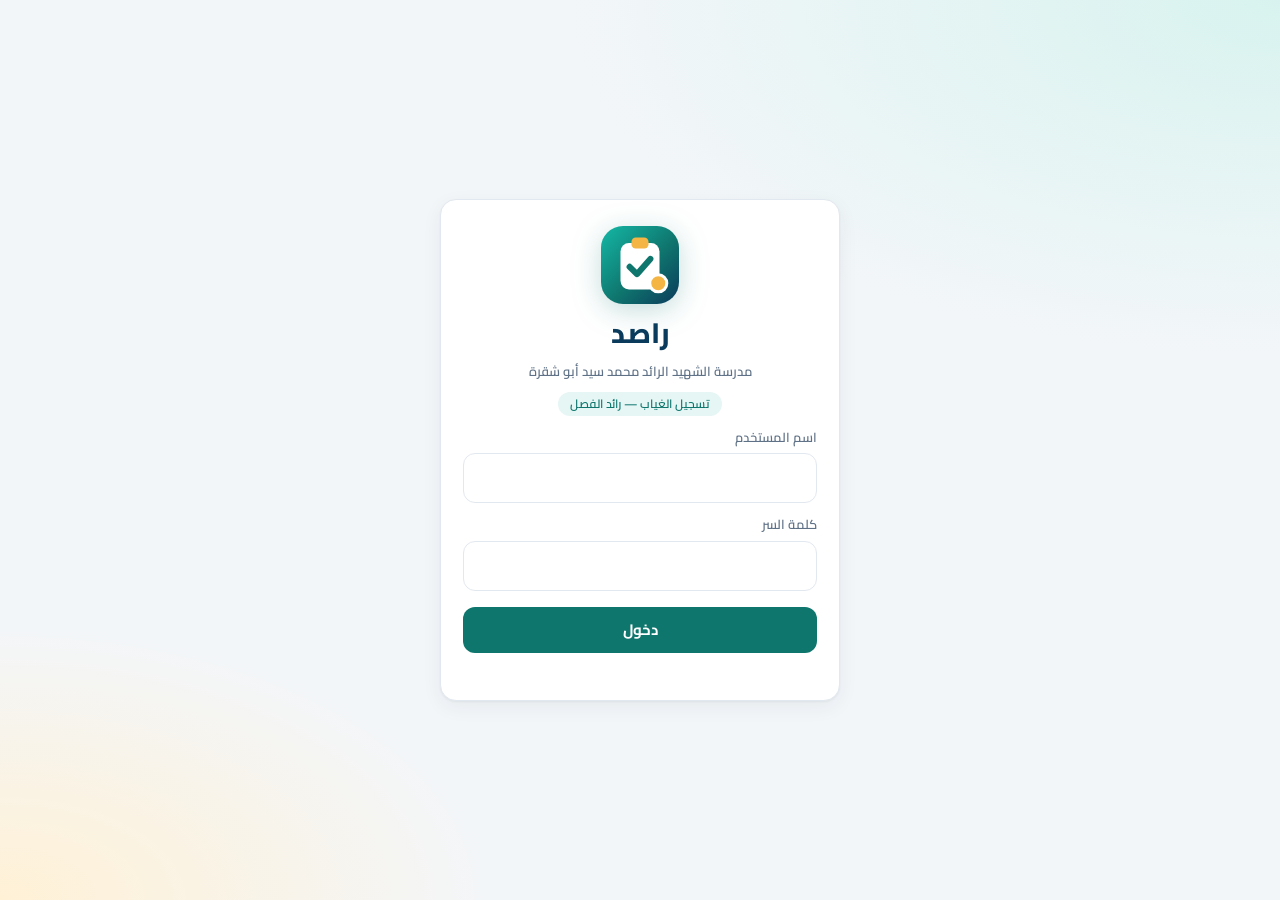
<file: index.html>
<!DOCTYPE html>
<html lang="ar" dir="rtl">
<head>
<meta charset="utf-8">
<meta name="viewport" content="width=device-width, initial-scale=1">
<meta http-equiv="refresh" content="0; url=raed.html">
<title>راصد</title>
</head>
<body><a href="raed.html">راصد — تسجيل الغياب</a></body>
</html>
</file>
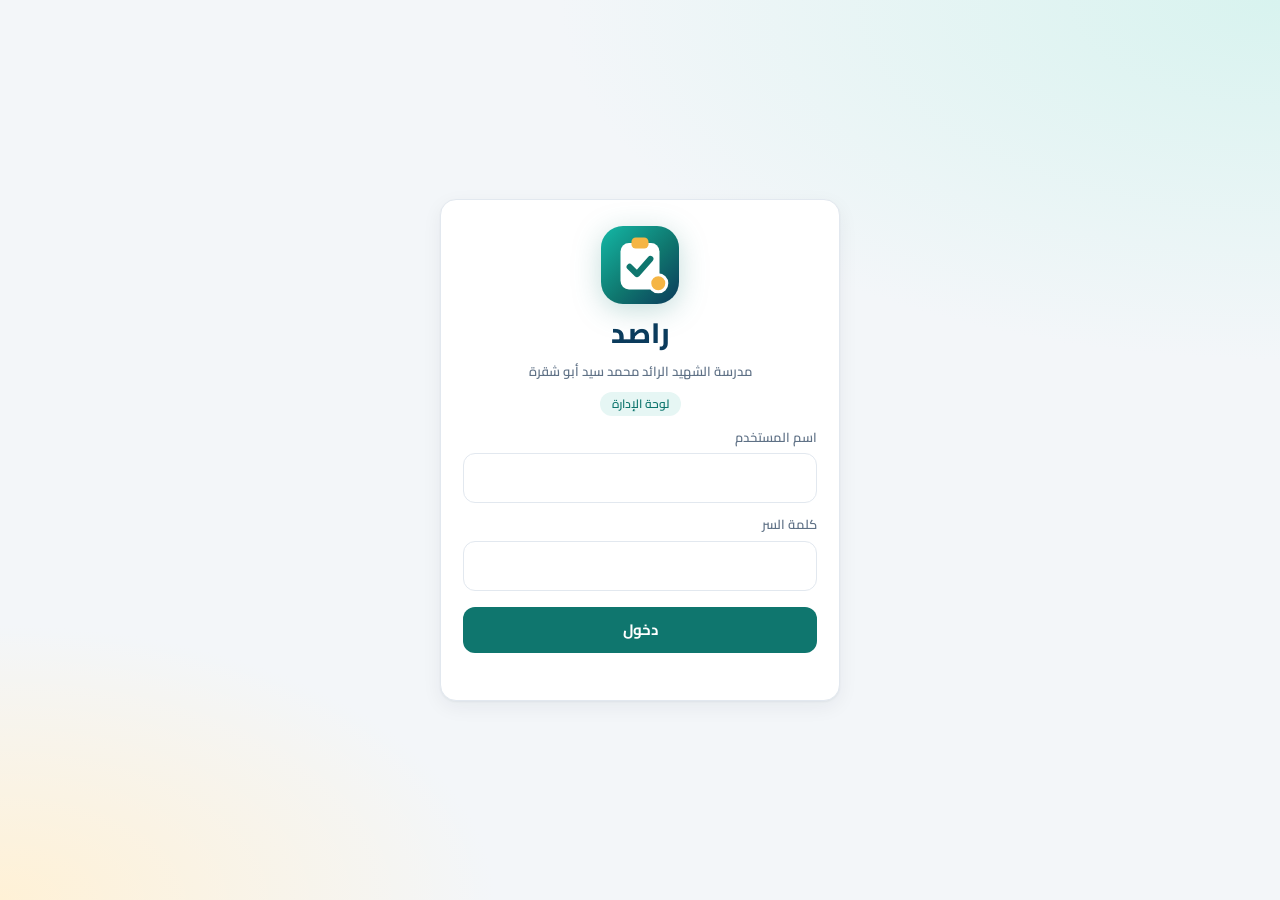
<file: admin.html>
<!DOCTYPE html>
<html lang="ar" dir="rtl">
<head>
<meta charset="utf-8">
<meta name="viewport" content="width=device-width, initial-scale=1, viewport-fit=cover">
<meta name="theme-color" content="#0b3b5c">
<title>راصد — لوحة الإدارة</title>
<link href="https://fonts.googleapis.com/css2?family=Cairo:wght@500;600;700;800&display=swap" rel="stylesheet">
<link rel="stylesheet" href="rased.css">
<style>
.shell{display:grid;grid-template-columns:1fr;gap:16px;padding-top:16px}
.nav{display:flex;gap:6px;overflow-x:auto;scrollbar-width:none;padding:4px 0 8px;margin:0 -16px;padding-inline:16px}
.nav::-webkit-scrollbar{display:none}
.nav button{flex:none;border:1px solid var(--line);background:#fff;color:var(--brand-ink);border-radius:12px;padding:9px 14px;font-size:14px;display:flex;gap:8px;align-items:center}
.nav button.on{background:var(--brand-ink);color:#fff;border-color:var(--brand-ink)}
.nav button em{font-style:normal;font-size:11px;background:var(--red);color:#fff;border-radius:10px;padding:0 7px}
.nav .sp{flex:1}
@media(min-width:1000px){
 .shell{grid-template-columns:230px 1fr;align-items:start}
 .nav{flex-direction:column;position:sticky;top:96px;margin:0;padding:12px;background:#fff;border:1px solid var(--line);border-radius:var(--r);box-shadow:var(--shadow);overflow:visible}
 .nav button{border:0;justify-content:flex-start;padding:11px 12px;width:100%}
 .nav button em{margin-inline-start:auto}
}
.view{min-width:0}
.head{display:flex;flex-wrap:wrap;gap:10px;align-items:center;justify-content:space-between;margin-bottom:14px}
.head h2{font-size:21px}.head .sub{color:var(--mute);font-size:13px;margin-top:2px}
.head .ctl{display:flex;gap:8px;flex-wrap:wrap;align-items:center}
.head input,.head select{width:auto;padding:9px 12px;font-size:14px}
.kpis{display:grid;grid-template-columns:repeat(2,1fr);gap:10px;margin-bottom:16px}
@media(min-width:760px){.kpis{grid-template-columns:repeat(4,1fr)}}
.kpi{background:#fff;border:1px solid var(--line);border-radius:var(--r);padding:14px;box-shadow:var(--shadow);position:relative;overflow:hidden}
.kpi span{font-size:12.5px;color:var(--mute)}.kpi b{display:block;font-size:28px;line-height:1.25;color:var(--brand-ink);font-weight:800}
.kpi small{font-size:11.5px;color:var(--mute)}
.kpi::after{content:"";position:absolute;inset-inline-start:0;top:0;bottom:0;width:4px;background:var(--brand2)}
.kpi.r::after{background:var(--red)}.kpi.g::after{background:var(--gold)}.kpi.k::after{background:var(--brand-ink)}
.grid2{display:grid;grid-template-columns:1fr;gap:16px}
@media(min-width:1180px){.grid2{grid-template-columns:1.25fr 1fr}}
.sec{margin-bottom:16px}.sec h3{font-size:16px;margin-bottom:12px;display:flex;align-items:center;gap:8px;flex-wrap:wrap}
.sec h3 .chip{font-weight:700}
.classes{display:grid;grid-template-columns:1fr;gap:10px}
@media(min-width:560px){.classes{grid-template-columns:1fr 1fr}}
@media(min-width:1400px){.classes{grid-template-columns:1fr 1fr 1fr}}
.cl{border:1.5px solid var(--line);border-radius:14px;padding:12px 14px;background:#fff;cursor:pointer;text-align:right;width:100%;display:block}
.cl:hover{border-color:var(--brand2);box-shadow:var(--shadow)}
.cl .t{display:flex;justify-content:space-between;align-items:center;gap:8px}
.cl .t b{font-size:16px;color:var(--brand-ink)}
.cl .m{display:flex;justify-content:space-between;font-size:12px;color:var(--mute);margin-top:8px}
.cl.no{background:#fffaf0;border-color:#f6d999}
.meter{height:8px;background:var(--soft);border-radius:6px;overflow:hidden;margin-top:8px}
.meter i{display:block;height:100%;background:linear-gradient(90deg,var(--brand2),var(--brand));border-radius:6px}
.svgc{width:100%;height:auto;display:block}.svgc text{font-family:inherit;font-weight:700}
.tbl{overflow:auto;border:1px solid var(--line);border-radius:12px;max-height:70vh;background:#fff}
table{border-collapse:separate;border-spacing:0;width:100%;font-size:13.5px}
th,td{padding:9px 10px;border-bottom:1px solid var(--line);text-align:center;white-space:nowrap}
th{background:var(--brand-ink);color:#fff;font-size:12.5px;position:sticky;top:0;z-index:2;font-weight:700}
tbody tr:hover td{background:#f3fbfa}
td.nm,th.nm{text-align:right;position:sticky;right:0;min-width:170px}
td.nm{background:#fff;z-index:1;cursor:pointer;color:var(--brand-ink)}
th.nm{z-index:3}
td.x{background:var(--red-soft)!important;color:var(--red);font-weight:800}
td.o{color:#c7d0da}td.nr{background:repeating-linear-gradient(45deg,#f6f8fa,#f6f8fa 4px,#eef1f4 4px,#eef1f4 8px)}
th.dh{cursor:pointer;min-width:42px;font-size:11.5px;line-height:1.3}th.dh small{display:block;font-weight:600;opacity:.8}
tr.foot td{background:var(--soft);font-weight:800;color:var(--brand-ink);position:sticky;bottom:0}
tr.foot td.nm{background:var(--soft)}
.rowl{display:flex;justify-content:space-between;align-items:center;gap:10px;padding:10px 12px;border-radius:12px;border:1px solid var(--line);margin-bottom:8px;background:#fff;cursor:pointer}
.rowl:hover{border-color:var(--brand2)}
.rowl .who{min-width:0}.rowl .who b{display:block;font-size:14.5px}.rowl .who small{color:var(--mute);font-size:12px}
.days{display:grid;grid-template-columns:1fr;gap:8px}
.day{border:1px solid var(--line);border-radius:12px;background:#fff;overflow:hidden}
.day>button{width:100%;display:flex;justify-content:space-between;align-items:center;gap:8px;padding:10px 12px;background:#fff;border:0;text-align:right}
.day>button b{font-size:14px}.day .names{padding:0 12px 12px;display:flex;flex-wrap:wrap;gap:6px}
.empty{color:var(--mute);font-size:13px;padding:18px;text-align:center;background:var(--soft);border-radius:12px}
.seg{display:inline-flex;background:var(--soft);border-radius:12px;padding:3px;gap:3px}
.seg button{border:0;background:transparent;padding:7px 12px;border-radius:9px;font-size:13px;color:var(--mute)}
.seg button.on{background:#fff;color:var(--brand-ink);box-shadow:0 1px 3px rgba(0,0,0,.08)}
.back{background:none;border:0;color:var(--brand);font-size:14px;padding:0;margin-bottom:6px}
.modal{position:fixed;inset:0;background:rgba(11,30,48,.45);z-index:50;display:flex;align-items:flex-end;justify-content:center}
.modal .card{width:100%;max-width:640px;max-height:88vh;overflow:auto;border-radius:20px 20px 0 0;padding:20px}
@media(min-width:700px){.modal{align-items:center}.modal .card{border-radius:20px}}
.ph{display:flex;gap:14px;align-items:center;margin-bottom:12px}
.av{width:56px;height:56px;border-radius:16px;background:linear-gradient(135deg,var(--brand2),var(--brand-ink));color:#fff;display:flex;align-items:center;justify-content:center;font-size:22px;font-weight:800;flex:none}
.legend{display:flex;gap:14px;flex-wrap:wrap;font-size:12px;color:var(--mute);margin-top:8px}
.legend i{display:inline-block;width:10px;height:10px;border-radius:3px;margin-inline-end:5px;vertical-align:middle}
</style>
</head>
<body>

<section id="login" class="login">
 <form class="card" id="lf">
  <div class="lg" id="lg"></div>
  <label for="u">اسم المستخدم</label><input id="u" autocomplete="username" autocapitalize="none" spellcheck="false" required>
  <label for="p">كلمة السر</label><input id="p" type="password" autocomplete="current-password" required>
  <button class="btn btn-p full" style="margin-top:16px" id="go">دخول</button>
  <div class="err" id="lerr"></div>
  <div class="demo hide" id="demo">وضع تجريبي — حساب الإدارة: <b>admin / 9999</b></div>
 </form>
</section>

<section id="app" class="hide">
 <header class="top"><div class="wrap">
  <div class="brand" id="hb"></div>
  <div class="act"><span class="net" id="net"></span><button class="ghost" id="rf" title="تحديث من الشيت">تحديث</button><button class="ghost" id="out">خروج</button></div>
 </div></header>
 <div class="wrap shell">
  <nav class="nav" id="nav">
   <button data-v="today" class="on">لوحة اليوم</button>
   <button data-v="classes">الفصول</button>
   <button data-v="warn">غياب <span id="nw"></span> يوم فأكثر</button>
   <button data-v="drop">المنقطعون <em id="nd">0</em></button>
  </nav>
  <div class="view" id="view"></div>
 </div>
 <footer id="upd"></footer>
</section>

<div class="modal hide" id="modal"><div class="card" id="mc"></div></div>

<script src="config.js"></script>
<script src="rased-core.js"></script>
<script>
(function(){
var $=RS.$,esc=RS.esc;RS.init("admin");
var S=null,D=null,V="today",X={},st={day:RS.today(),cls:null,month:RS.today().slice(0,7),ctab:"days",wtab:"warn"};
var WARN=CONFIG.WARN_DAYS||15,DROP=CONFIG.DROP_DAYS||30;
$("nw").textContent=WARN;$("nav").querySelector('[data-v="drop"]').firstChild.textContent="غياب أكثر من "+DROP+" يوم ";

$("lg").innerHTML=RS.logo()+'<h1>راصد</h1><p>'+esc(CONFIG.SCHOOL_NAME)+'</p><span class="tag">لوحة الإدارة</span>';
if(RS.isDemo())$("demo").classList.remove("hide");
$("lf").onsubmit=function(e){e.preventDefault();$("go").disabled=true;$("lerr").textContent="";
 RS.login($("u").value,$("p").value,["admin"]).then(function(r){$("go").disabled=false;if(!r.ok){$("lerr").textContent=r.error;return}$("p").value="";start(r.session)})};
$("out").onclick=function(){RS.logout();location.reload()};
var drawNet=RS.netBadge($("net"));

function start(s){S=s;$("login").classList.add("hide");$("app").classList.remove("hide");
 $("hb").innerHTML=RS.logo()+'<div style="min-width:0"><h1>لوحة الإدارة</h1><p>'+esc(CONFIG.SCHOOL_NAME)+'</p></div>';
 D=RS.cached(s);if(D){index();show()}else $("view").innerHTML='<div class="empty">جاري تحميل البيانات من الشيت…</div>';
 refresh()}
function refresh(){$("rf").disabled=true;
 return RS.fetchData(S).then(function(d){D=d;index();show()},function(e){
  if(!RS.session()){location.reload();return}
  if(!D)$("view").innerHTML='<div class="empty">مفيش نت ولسه البيانات متحمّلتش على الجهاز ده. شغّل النت مرة واحدة.</div>';
  else RS.toast("مفيش اتصال — بتشوف آخر نسخة محفوظة","bad")}).then(function(){$("rf").disabled=false;drawNet();upd()})}
function upd(){var f=$("upd");f.textContent=D?"آخر تحديث من الشيت: "+RS.arTime(D.fetchedAt)+" · Powered by ":"Powered by ";
 var a=document.createElement("a");a.href="https://ahmedelhendway0-byte.github.io/portfolio/";a.target="_blank";a.rel="noopener";a.textContent="HINDAWY";f.appendChild(a)}
$("rf").onclick=refresh;
window.addEventListener("online",function(){if(S)refresh()});
setInterval(function(){if(S&&navigator.onLine)refresh()},(CONFIG.REFRESH_MINUTES||2)*60000);

/* ---------- تجهيز البيانات ---------- */
function index(){
 var att=RS.merged(D),today=RS.today();
 X={byKey:{},cls:{},stu:{},byClass:{},abs:{},last:{},rec:{},today:today};
 (D.classes||[]).forEach(function(c){X.cls[c.id]=c;X.byClass[c.id]=[];X.rec[c.id]=0});
 (D.students||[]).forEach(function(s){X.stu[s.id]=s;(X.byClass[s.classId]=X.byClass[s.classId]||[]).push(s);X.abs[s.id]=0});
 att.forEach(function(r){if(r.date<CONFIG.TERM_START||r.date>today)return;X.byKey[r.date+"|"+r.classId]=r;X.rec[r.classId]=(X.rec[r.classId]||0)+1;
  (r.absent||[]).forEach(function(id){if(X.abs[id]===undefined)return;X.abs[id]++;if(!X.last[id]||r.date>X.last[id])X.last[id]=r.date})});
 X.termDays=RS.schoolDays(CONFIG.TERM_START,today);
 X.warn=[];X.drop=[];
 (D.students||[]).forEach(function(s){var n=X.abs[s.id];if(n>DROP)X.drop.push(s);else if(n>=WARN)X.warn.push(s)});
 var byN=function(a,b){return X.abs[b.id]-X.abs[a.id]};X.warn.sort(byN);X.drop.sort(byN);
 $("nd").textContent=X.drop.length;
 if(st.cls===null&&D.classes&&D.classes.length)st.cls=D.classes[0].id}
function R(d,c){return X.byKey[d+"|"+c]}
function pctS(s){var n=X.rec[s.classId]||0;return n?Math.round((n-X.abs[s.id])/n*100)+"%":"—"}
function months(){var out=[],d=RS.parse(CONFIG.TERM_START.slice(0,7)+"-01"),end=X.today.slice(0,7);
 while(RS.ymd(d).slice(0,7)<=end){out.push(RS.ymd(d).slice(0,7));d.setMonth(d.getMonth()+1)}return out}
function monthDays(m){var f=m+"-01",l=RS.ymd(new Date(+m.slice(0,4),+m.slice(5,7),0));if(f<CONFIG.TERM_START)f=CONFIG.TERM_START;if(l>X.today)l=X.today;return f>l?[]:RS.schoolDays(f,l)}
function mName(m){return RS.MONTH_AR[+m.slice(5,7)-1]+" "+m.slice(0,4)}

/* ---------- التنقل ---------- */
$("nav").onclick=function(e){var b=e.target.closest("button");if(!b)return;V=b.dataset.v;show();window.scrollTo(0,0)};
function show(){[].forEach.call($("nav").children,function(b){b.classList.toggle("on",b.dataset.v===V)});
 if(!D)return;({today:vToday,classes:vClass,warn:vList,drop:vList})[V]();upd()}

/* ---------- لوحة اليوم ---------- */
function vToday(){
 var d=st.day,cs=D.classes||[],done=0,ab=0,tot=0,h="";
 cs.forEach(function(c){var r=R(d,c.id),n=(X.byClass[c.id]||[]).length;if(r){done++;ab+=(r.absent||[]).length;tot+=n}});
 var sd=RS.isSchoolDay(d);
 h+='<div class="head"><div><h2>لوحة اليوم</h2><div class="sub">'+RS.arDate(d)+(sd?"":" — إجازة")+'</div></div><div class="ctl"><input type="date" id="dp" max="'+X.today+'" min="'+CONFIG.TERM_START+'" value="'+d+'"></div></div>';
 h+='<div class="kpis"><div class="kpi"><span>نسبة الحضور</span><b>'+(tot?Math.round((tot-ab)/tot*100)+"%":"—")+'</b><small>للفصول اللي سجّلت</small></div>'+
  '<div class="kpi r"><span>الغائبون</span><b>'+ab+'</b><small>من '+tot+' طالب</small></div>'+
  '<div class="kpi g"><span>الفصول اللي سجّلت</span><b>'+done+' / '+cs.length+'</b><small>'+(cs.length-done?(cs.length-done)+" لسه ماسجلوش":"كل الفصول سجّلت ✓")+'</small></div>'+
  '<div class="kpi k"><span>غياب أكثر من '+DROP+' يوم</span><b>'+X.drop.length+'</b><small>'+X.warn.length+' طالب غاب '+WARN+'+ يوم</small></div></div>';
 h+='<div class="grid2"><div class="card sec"><h3>حالة التسجيل لكل فصل <span class="chip">اضغط لفتح الفصل</span></h3><div class="classes">';
 cs.forEach(function(c){var r=R(d,c.id),n=(X.byClass[c.id]||[]).length,a=r?(r.absent||[]).length:0;
  h+='<button class="cl'+(r?"":" no")+'" data-c="'+c.id+'"><div class="t"><b>'+esc(c.name)+'</b>'+(r?(r.pending?'<span class="chip gold">في الانتظار</span>':'<span class="chip green">✓ سجّل</span>'):'<span class="chip gold">لم يسجّل</span>')+'</div>'+
   '<div class="meter"><i style="width:'+(r&&n?Math.round((n-a)/n*100):0)+'%"></i></div>'+
   '<div class="m"><span>'+(r?'حضور '+(n-a)+' · غياب <b style="color:var(--red)">'+a+'</b>':n+' طالب')+'</span><span>'+(r?RS.arTime(r.at)+" · "+esc(r.by||""):"—")+'</span></div></button>'});
 h+='</div></div><div class="card sec"><h3>الغياب اليومي — '+mName(d.slice(0,7))+'</h3>'+chartMonth(d.slice(0,7))+'</div></div>';
 h+='<div class="grid2"><div class="card sec"><h3>غياب أكثر من '+DROP+' يوم <span class="chip red">'+X.drop.length+'</span></h3>'+stuRows(X.drop.slice(0,6))+(X.drop.length>6?'<button class="btn btn-o full" data-go="drop">عرض الكل</button>':'')+'</div>'+
  '<div class="card sec"><h3>غياب '+WARN+' يوم فأكثر <span class="chip gold">'+X.warn.length+'</span></h3>'+stuRows(X.warn.slice(0,6))+(X.warn.length>6?'<button class="btn btn-o full" data-go="warn">عرض الكل</button>':'')+'</div></div>';
 $("view").innerHTML=h;
 $("dp").onchange=function(){if(this.value&&this.value<=X.today){st.day=this.value;vToday()}};
 bind()}
function chartMonth(m){
 var days=monthDays(m),cs=D.classes||[];if(!days.length)return'<div class="empty">مفيش أيام دراسة في الشهر ده لسه</div>';
 var v=days.map(function(d){var a=0,any=false;cs.forEach(function(c){var r=R(d,c.id);if(r){any=true;a+=(r.absent||[]).length}});return{d:d,a:a,any:any}});
 var mx=Math.max.apply(null,v.map(function(x){return x.a}).concat([10])),W=600,H=230,b=34,w=(W-2*b)/v.length,g="";
 [0,.5,1].forEach(function(f){var y=H-b-f*(H-2*b);g+='<line x1="'+b+'" x2="'+(W-8)+'" y1="'+y+'" y2="'+y+'" stroke="#e8edf2"/><text x="'+(b-6)+'" y="'+(y+4)+'" font-size="11" fill="#8696a7" text-anchor="end">'+Math.round(mx*f)+'</text>'});
 v.forEach(function(x,i){var bh=x.a/mx*(H-2*b),bx=b+i*w+w*.18,bw=w*.64,y=H-b-bh;
  g+=x.any?'<rect x="'+bx+'" y="'+y+'" width="'+bw+'" height="'+Math.max(bh,2)+'" rx="'+Math.min(6,bw/3)+'" fill="'+(x.d===st.day?"#e5484d":"#14b8a6")+'"><title>'+RS.arDate(x.d)+": "+x.a+' غائب</title></rect>'+
   (w>22?'<text x="'+(bx+bw/2)+'" y="'+(y-5)+'" font-size="10.5" fill="#0f2236" text-anchor="middle">'+x.a+'</text>':''):
   '<rect x="'+bx+'" y="'+(H-b-4)+'" width="'+bw+'" height="4" rx="2" fill="#d5dde5"><title>لم يسجّل</title></rect>';
  g+='<text x="'+(bx+bw/2)+'" y="'+(H-b+16)+'" font-size="10.5" fill="#5f7186" text-anchor="middle">'+(+x.d.slice(8))+'</text>'});
 return'<svg class="svgc" viewBox="0 0 '+W+' '+H+'" role="img" aria-label="عدد الغائبين في كل يوم">'+g+'</svg><div class="legend"><span><i style="background:#14b8a6"></i>عدد الغائبين في اليوم (كل الفصول)</span><span><i style="background:#e5484d"></i>اليوم المختار</span><span><i style="background:#d5dde5"></i>مفيش تسجيل</span></div>'}
function stuRows(list){if(!list.length)return'<div class="empty">مفيش طلاب في القائمة دي ✓</div>';
 return list.map(function(s){var c=X.cls[s.classId];return'<div class="rowl" data-s="'+s.id+'"><div class="who"><b>'+esc(s.name)+'</b><small>'+esc(c?c.name:"")+' · آخر غياب '+(X.last[s.id]?RS.arDate(X.last[s.id],{day:"numeric",month:"short"}):"—")+'</small></div><span class="chip '+(X.abs[s.id]>DROP?"red":"gold")+'">'+X.abs[s.id]+' يوم</span></div>'}).join("")}

/* ---------- الفصل ---------- */
function vClass(){
 var c=X.cls[st.cls]||(D.classes||[])[0];if(!c){$("view").innerHTML='<div class="empty">مفيش فصول</div>';return}
 st.cls=c.id;var ss=X.byClass[c.id]||[],m=st.month,days=monthDays(m),tr=R(X.today,c.id);
 var recd=days.filter(function(d){return R(d,c.id)}),ab=0;recd.forEach(function(d){ab+=(R(d,c.id).absent||[]).length});
 var warn=ss.filter(function(s){return X.abs[s.id]>=WARN}).sort(function(a,b){return X.abs[b.id]-X.abs[a.id]});
 var h='<div class="head"><div><h2>'+esc(c.name)+'</h2><div class="sub">'+ss.length+' طالب · '+(tr?'<span style="color:var(--green)">✓ سجّل النهارده '+RS.arTime(tr.at)+'</span>':'<span style="color:#b07800">لم يسجّل غياب النهارده</span>')+'</div></div><div class="ctl">'+
  '<select id="cs" aria-label="الفصل">'+(D.classes||[]).map(function(x){return'<option value="'+x.id+'"'+(x.id===c.id?" selected":"")+'>'+esc(x.name)+'</option>'}).join("")+'</select>'+
  '<select id="ms" aria-label="الشهر">'+months().map(function(x){return'<option value="'+x+'"'+(x===m?" selected":"")+'>'+mName(x)+'</option>'}).join("")+'</select></div></div>';
 h+='<div class="kpis"><div class="kpi"><span>نسبة الحضور في الشهر</span><b>'+(recd.length&&ss.length?Math.round((1-ab/(recd.length*ss.length))*100)+"%":"—")+'</b><small>'+mName(m)+'</small></div>'+
  '<div class="kpi g"><span>أيام اتسجّلت</span><b>'+recd.length+' / '+days.length+'</b><small>'+(days.length-recd.length?(days.length-recd.length)+" يوم من غير تسجيل":"كل الأيام متسجّلة")+'</small></div>'+
  '<div class="kpi r"><span>متوسط الغياب اليومي</span><b>'+(recd.length?(ab/recd.length).toFixed(1):"—")+'</b><small>طالب في اليوم</small></div>'+
  '<div class="kpi k"><span>غاب '+WARN+' يوم فأكثر</span><b>'+warn.length+'</b><small>من بداية الترم</small></div></div>';
 h+='<div class="card sec"><h3>غاب '+WARN+' يوم فأكثر في الفصل ده (من بداية الترم) <span class="chip gold">'+warn.length+'</span></h3>'+stuRows(warn)+'</div>';
 h+='<div class="card sec"><div class="head" style="margin-bottom:10px"><h3 style="margin:0">سجل الغياب — '+mName(m)+'</h3><div class="ctl"><div class="seg" id="ct"><button data-t="days"'+(st.ctab==="days"?' class="on"':"")+'>يوم بيوم</button><button data-t="grid"'+(st.ctab==="grid"?' class="on"':"")+'>الجدول الشهري</button></div><button class="btn btn-o" id="csv" style="padding:8px 12px;font-size:13px">تنزيل Excel</button></div></div>';
 h+=st.ctab==="days"?dayList(c,days):grid(c,ss,days);
 h+='</div>';
 $("view").innerHTML=h;
 $("cs").onchange=function(){st.cls=+this.value;vClass()};$("ms").onchange=function(){st.month=this.value;vClass()};
 $("ct").onclick=function(e){var b=e.target.closest("button");if(b){st.ctab=b.dataset.t;vClass()}};
 $("csv").onclick=function(){csvClass(c,ss,days,m)};
 bind()}
function dayList(c,days){if(!days.length)return'<div class="empty">مفيش أيام دراسة في الشهر ده لسه</div>';
 var n=(X.byClass[c.id]||[]).length;
 return'<div class="days">'+days.slice().reverse().map(function(d){var r=R(d,c.id),a=r?(r.absent||[]):[];
  return'<div class="day"><button data-d="'+d+'"><span><b>'+RS.arDate(d,{weekday:"long",day:"numeric",month:"long"})+'</b>'+(r?' <small style="color:var(--mute)">· '+esc(r.by||"")+' '+RS.arTime(r.at)+'</small>':"")+'</span>'+
   (r?'<span><span class="chip green">حضر '+(n-a.length)+'</span> <span class="chip red">غاب '+a.length+'</span></span>':'<span class="chip gold">لم يسجّل</span>')+'</button>'+
   (r&&a.length?'<div class="names">'+a.map(function(id){var s=X.stu[id];return'<span class="chip red" style="cursor:pointer" data-s="'+id+'">'+esc(s?s.name:"#"+id)+'</span>'}).join("")+'</div>':r?'<div class="names"><span class="chip green">مفيش غياب ✓</span></div>':'')+'</div>'}).join("")+'</div>'}
function grid(c,ss,days){if(!days.length)return'<div class="empty">مفيش أيام دراسة في الشهر ده لسه</div>';
 var h='<div class="tbl"><table><thead><tr><th class="nm">الطالب</th>'+days.map(function(d){return'<th class="dh">'+(+d.slice(8))+'<small>'+RS.DAY_AR[RS.parse(d).getDay()].slice(0,3)+'</small></th>'}).join("")+'<th>غياب الشهر</th><th>غياب الترم</th><th>الحضور</th></tr></thead><tbody>';
 var col=days.map(function(){return 0});
 ss.forEach(function(s,i){var mt=0;h+='<tr><td class="nm" data-s="'+s.id+'">'+(i+1)+'. '+esc(s.name)+'</td>';
  days.forEach(function(d,k){var r=R(d,c.id);if(!r){h+='<td class="nr"></td>';return}var a=(r.absent||[]).indexOf(s.id)!==-1;if(a){mt++;col[k]++}h+=a?'<td class="x">غ</td>':'<td class="o">•</td>'});
  h+='<td><b'+(mt?' style="color:var(--red)"':'')+'>'+mt+'</b></td><td><span class="chip '+(X.abs[s.id]>DROP?"red":X.abs[s.id]>=WARN?"gold":"")+'">'+X.abs[s.id]+'</span></td><td>'+pctS(s)+'</td></tr>'});
 h+='<tr class="foot"><td class="nm">عدد الغائبين</td>'+days.map(function(d,k){return'<td>'+(R(d,c.id)?col[k]:"—")+'</td>'}).join("")+'<td></td><td></td><td></td></tr>';
 return h+'</tbody></table></div><div class="legend"><span><i style="background:var(--red-soft);border:1px solid var(--red)"></i>غ = غائب</span><span>• = حاضر</span><span><i style="background:#eef1f4"></i>يوم لم يسجّل فيه الرائد</span></div>'}

/* ---------- القوائم ---------- */
function vList(){
 var w=V==="warn",list=w?X.warn:X.drop,cs=D.classes||[];
 var h='<div class="head"><div><h2>'+(w?"غياب "+WARN+" يوم فأكثر":"غياب أكثر من "+DROP+" يوم")+'</h2><div class="sub">محسوب من بداية الترم ('+RS.arDate(CONFIG.TERM_START,{day:"numeric",month:"long"})+') · '+X.termDays.length+' يوم دراسة لحد النهارده</div></div><div class="ctl"><button class="btn btn-o" id="csv" style="padding:8px 12px;font-size:13px">تنزيل Excel</button></div></div>';
 if(!list.length)h+='<div class="empty">مفيش طلاب في القائمة دي ✓</div>';
 else{h+='<div class="tbl"><table><thead><tr><th class="nm">الطالب</th><th>الفصل</th><th>أيام الغياب</th><th>نسبة الحضور</th><th>آخر غياب</th><th>كود</th></tr></thead><tbody>';
  list.forEach(function(s){var c=X.cls[s.classId];h+='<tr><td class="nm" data-s="'+s.id+'">'+esc(s.name)+'</td><td>'+esc(c?c.name:"")+'</td><td><span class="chip '+(w?"gold":"red")+'">'+X.abs[s.id]+' يوم</span></td><td>'+pctS(s)+'</td><td>'+(X.last[s.id]?RS.arDate(X.last[s.id],{day:"numeric",month:"short"}):"—")+'</td><td>'+s.id+'</td></tr>'});
  h+='</tbody></table></div>';
  h+='<div class="card sec" style="margin-top:16px"><h3>العدد حسب الفصل</h3><div class="classes">'+cs.map(function(c){var n=list.filter(function(s){return s.classId===c.id}).length;
   return'<button class="cl" data-c="'+c.id+'"><div class="t"><b>'+esc(c.name)+'</b><span class="chip '+(n?(w?"gold":"red"):"green")+'">'+n+' طالب</span></div></button>'}).join("")+'</div></div>'}
 $("view").innerHTML=h;
 if($("csv"))$("csv").onclick=function(){csv((w?"غياب-"+WARN+"-يوم":"غياب-اكثر-من-"+DROP+"-يوم")+".csv",[["الكود","الاسم","الفصل","أيام الغياب","نسبة الحضور","آخر غياب"]].concat(list.map(function(s){return[s.id,s.name,(X.cls[s.classId]||{}).name,X.abs[s.id],pctS(s),X.last[s.id]||""]})))};
 bind()}

/* ---------- ملف الطالب ---------- */
function profile(id){var s=X.stu[id];if(!s)return;var c=X.cls[s.classId],ds=[];
 Object.keys(X.byKey).forEach(function(k){var r=X.byKey[k];if(+r.classId===+s.classId&&(r.absent||[]).indexOf(id)!==-1)ds.push(r.date)});ds.sort().reverse();
 var bym={};ds.forEach(function(d){(bym[d.slice(0,7)]=bym[d.slice(0,7)]||[]).push(d)});
 var h='<div class="ph"><div class="av">'+esc(String(s.name).charAt(0))+'</div><div style="flex:1;min-width:0"><h2 style="font-size:19px">'+esc(s.name)+'</h2><div class="sub" style="color:var(--mute);font-size:13px">'+esc(c?c.name:"")+' · كود '+s.id+'</div></div><button class="btn btn-o" id="mx" style="padding:8px 12px">إغلاق</button></div>';
 h+='<div class="kpis" style="grid-template-columns:repeat(3,1fr)"><div class="kpi r"><span>أيام الغياب</span><b>'+X.abs[id]+'</b></div><div class="kpi"><span>نسبة الحضور</span><b>'+pctS(s)+'</b></div><div class="kpi g"><span>أيام مسجّلة</span><b>'+(X.rec[s.classId]||0)+'</b></div></div>';
 if(X.abs[id]>DROP)h+='<div class="state off" style="padding:10px 12px;border-radius:12px;background:var(--red-soft);color:#b42328;margin-bottom:12px">⚠ تجاوز '+DROP+' يوم غياب</div>';
 else if(X.abs[id]>=WARN)h+='<div style="padding:10px 12px;border-radius:12px;background:var(--gold-soft);color:#7a5200;margin-bottom:12px">تنبيه: غاب '+WARN+' يوم أو أكثر</div>';
 h+='<h3 style="font-size:15px;margin:6px 0 10px">أيام الغياب</h3>';
 h+=ds.length?Object.keys(bym).map(function(m){return'<p style="margin:10px 0 6px;color:var(--mute);font-size:13px">'+mName(m)+' — '+bym[m].length+' يوم</p><div style="display:flex;flex-wrap:wrap;gap:6px">'+bym[m].map(function(d){return'<span class="chip red">'+RS.arDate(d,{weekday:"short",day:"numeric"})+'</span>'}).join("")+'</div>'}).join(""):'<div class="empty">مفيش غياب ✓</div>';
 $("mc").innerHTML=h;$("modal").classList.remove("hide");$("mx").onclick=closeM}
function closeM(){$("modal").classList.add("hide")}
$("modal").onclick=function(e){if(e.target===this)closeM()};
document.addEventListener("keydown",function(e){if(e.key==="Escape")closeM()});

function bind(){
 [].forEach.call($("view").querySelectorAll("[data-c]"),function(b){b.onclick=function(){st.cls=+b.dataset.c;V="classes";show();window.scrollTo(0,0)}});
 [].forEach.call($("view").querySelectorAll("[data-s]"),function(b){b.onclick=function(e){e.stopPropagation();profile(+b.dataset.s)}});
 [].forEach.call($("view").querySelectorAll("[data-go]"),function(b){b.onclick=function(){V=b.dataset.go;show();window.scrollTo(0,0)}})}

/* ---------- تنزيل Excel (CSV) ---------- */
function csv(name,rows){var t="﻿"+rows.map(function(r){return r.map(function(v){v=String(v==null?"":v);return/[",\n]/.test(v)?'"'+v.replace(/"/g,'""')+'"':v}).join(",")}).join("\r\n");
 var a=document.createElement("a");a.href=URL.createObjectURL(new Blob([t],{type:"text/csv;charset=utf-8"}));a.download=name;document.body.appendChild(a);a.click();setTimeout(function(){URL.revokeObjectURL(a.href);a.remove()},500)}
function csvClass(c,ss,days,m){var rows=[["الكود","الاسم"].concat(days).concat(["غياب الشهر","غياب الترم"])];
 ss.forEach(function(s){var mt=0;rows.push([s.id,s.name].concat(days.map(function(d){var r=R(d,c.id);if(!r)return"";var a=(r.absent||[]).indexOf(s.id)!==-1;if(a)mt++;return a?"غ":"ح"})).concat([mt,X.abs[s.id]]))});
 csv(c.name+"-"+m+".csv",rows)}

RS.prefill($("u"),$("p"));var s0=RS.session();if(s0)start(s0);
})();
</script>
</body>
</html>
</file>
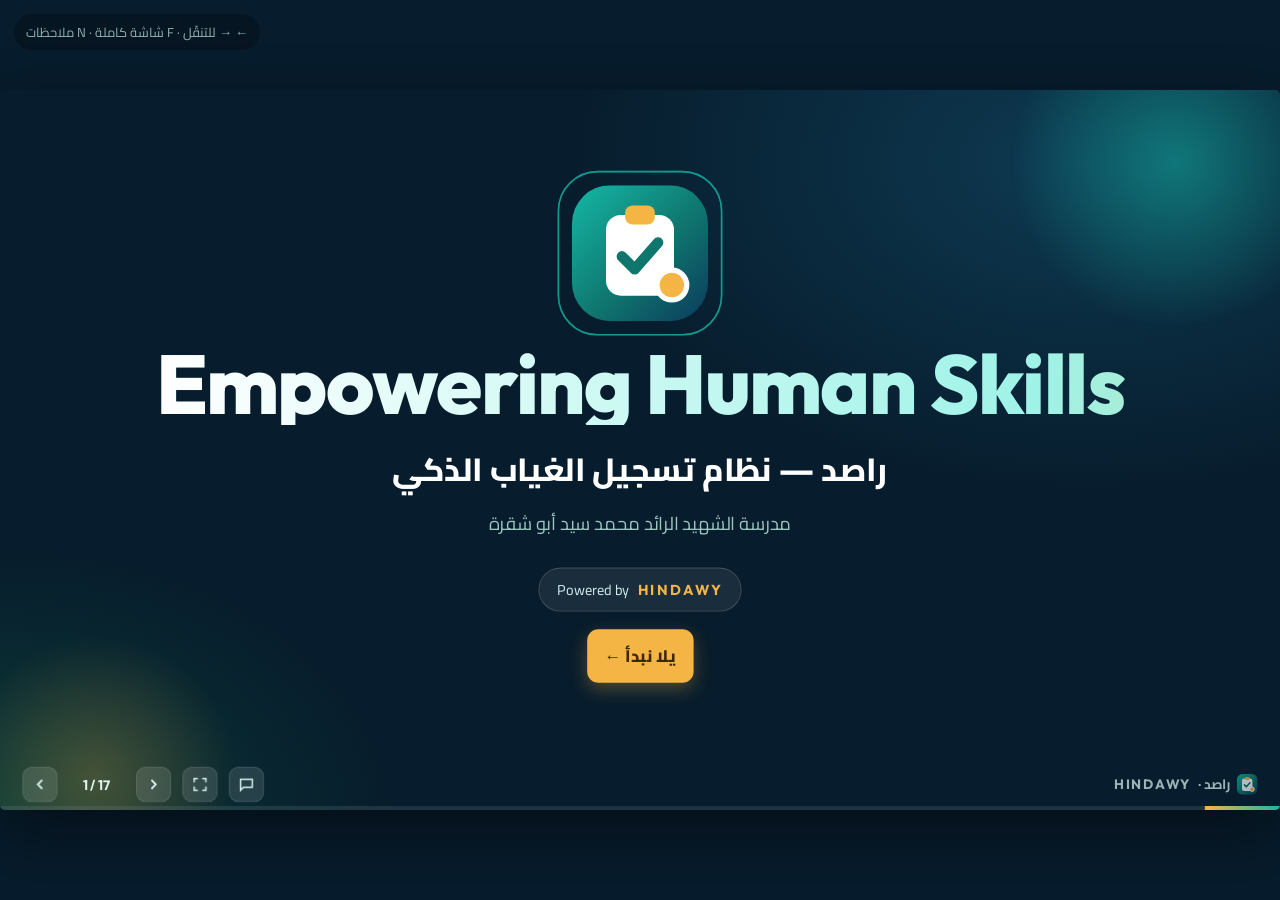
<file: presentation.html>
<!DOCTYPE html>
<html lang="ar" dir="rtl">
<head>
<meta charset="utf-8">
<meta name="viewport" content="width=device-width, initial-scale=1, viewport-fit=cover">
<meta name="theme-color" content="#071c2c">
<title>Empowering Human Skills — راصد</title>
<link href="https://fonts.googleapis.com/css2?family=Cairo:wght@400;600;700;800;900&family=Outfit:wght@300;500;700;800&display=swap" rel="stylesheet">
<style>
:root{
  --night:#071c2c; --night2:#0b2a40; --ink:#0f2236; --paper:#f4f7f8; --mute:#5f7186; --line:#dbe4ea;
  --teal:#14b8a6; --teal2:#0f766e; --gold:#f5b544; --red:#e5484d; --green:#16a34a; --sky:#7dd3fc;
  --soft:#cfe7e4;
}
*{box-sizing:border-box}
html,body{margin:0;height:100%;background:var(--night);overflow:hidden}
body{font-family:Cairo,"Segoe UI",Tahoma,sans-serif;color:var(--ink);-webkit-font-smoothing:antialiased}
.en{font-family:Outfit,Cairo,sans-serif;direction:ltr;unicode-bidi:isolate}
button{font:inherit;cursor:pointer;color:inherit}

/* ---------- المسرح 1600×900 بيتكبّر على أي شاشة ---------- */
#viewport{position:fixed;inset:0;display:flex;align-items:center;justify-content:center}
#stage{width:1600px;height:900px;position:relative;flex:none;transform-origin:center center;overflow:hidden;border-radius:6px;box-shadow:0 30px 80px rgba(0,0,0,.45)}
.slide{position:absolute;inset:0;padding:70px 90px 110px;display:flex;flex-direction:column;opacity:0;visibility:hidden;transition:opacity .55s ease,visibility .55s}
.slide.on{opacity:1;visibility:visible}
.dark{background:radial-gradient(1100px 700px at 85% 10%,#0e3a52 0,transparent 60%),radial-gradient(900px 600px at 0% 100%,#0b3b37 0,transparent 55%),var(--night);color:#eaf6f5}
.light{background:radial-gradient(900px 600px at 100% 0,#e3f4f1 0,transparent 60%),var(--paper)}
.gold{background:linear-gradient(135deg,#0f766e,#0b3b5c);color:#fff}

/* دخول العناصر */
.rv{opacity:0}
.slide.on .rv{animation:rise .8s cubic-bezier(.2,.8,.2,1) both;animation-delay:calc(var(--i,0) * 110ms + 150ms)}
.slide.on .rv.pop{animation-name:pop}
.slide.on .rv.fade{animation-name:fadein}
@keyframes rise{from{opacity:0;transform:translateY(34px)}to{opacity:1;transform:none}}
@keyframes pop{0%{opacity:0;transform:scale(.6)}70%{opacity:1;transform:scale(1.06)}100%{opacity:1;transform:none}}
@keyframes fadein{from{opacity:0}to{opacity:1}}

.eyebrow{font-size:22px;font-weight:800;letter-spacing:.5px;color:var(--teal2);display:flex;align-items:center;gap:10px}
.dark .eyebrow{color:var(--teal)}
.eyebrow i{width:34px;height:3px;background:currentColor;border-radius:3px;display:inline-block}
h1,h2,h3{margin:0}
.title{font-size:58px;font-weight:900;line-height:1.2;margin-top:10px;color:var(--ink)}
.dark .title{color:#fff}
.lead{font-size:26px;line-height:1.75;color:var(--mute);margin:14px 0 0;max-width:1100px}
.dark .lead{color:#b7d6d3}
.grow{flex:1;min-height:0}

/* زراير الديمو تحت كل موضوع */
.acts{display:flex;gap:14px;flex-wrap:wrap;margin-top:22px}
.act{display:inline-flex;align-items:center;gap:10px;border:0;border-radius:14px;padding:14px 22px;font-size:21px;font-weight:800;
  background:var(--teal2);color:#fff;box-shadow:0 8px 22px rgba(15,118,110,.28);transition:transform .15s,box-shadow .15s}
.act:hover{transform:translateY(-2px);box-shadow:0 12px 28px rgba(15,118,110,.38)}
.act.ghost{background:#fff;color:var(--teal2);border:2px solid #bfe3de;box-shadow:none}
.dark .act.ghost{background:rgba(255,255,255,.08);color:#d9f3f0;border-color:rgba(255,255,255,.25)}
.act.gold{background:var(--gold);color:#3b2a00;box-shadow:0 8px 22px rgba(245,181,68,.3)}
.act svg{width:22px;height:22px}

/* بطاقات */
.cards{display:grid;gap:22px}
.card{background:#fff;border:1px solid var(--line);border-radius:22px;padding:26px;box-shadow:0 10px 30px rgba(15,34,54,.06)}
.dark .card{background:rgba(255,255,255,.06);border-color:rgba(255,255,255,.12);box-shadow:none}
.card h3{font-size:27px;font-weight:800;margin:14px 0 6px}
.card p{font-size:21px;line-height:1.7;color:var(--mute);margin:0}
.dark .card p{color:#b7d6d3}
.ic{width:62px;height:62px;border-radius:18px;display:flex;align-items:center;justify-content:center;background:#e6f6f4;color:var(--teal2)}
.ic svg{width:34px;height:34px}
.ic.r{background:#fdecec;color:var(--red)}.ic.g{background:#fff4dc;color:#b07800}.ic.b{background:#e7f1ff;color:#2563eb}
.dark .ic{background:rgba(20,184,166,.15);color:var(--teal)}

/* شريط التحكم */
#hud{position:absolute;left:0;right:0;bottom:0;height:64px;display:flex;align-items:center;gap:14px;padding:0 28px;z-index:30;pointer-events:none}
#hud>*{pointer-events:auto}
#brand{font-size:17px;font-weight:700;opacity:.7;display:flex;align-items:center;gap:8px}
#brand b{font-family:Outfit,sans-serif;letter-spacing:2px}
.navb{width:44px;height:44px;border-radius:12px;border:1px solid rgba(127,140,150,.35);background:rgba(255,255,255,.12);display:flex;align-items:center;justify-content:center;backdrop-filter:blur(6px)}
.navb svg{width:22px;height:22px}
#count{direction:ltr;font-size:17px;font-weight:700;min-width:70px;text-align:center;font-family:Outfit,sans-serif}
#bar{position:absolute;left:0;right:0;bottom:0;height:5px;background:rgba(127,140,150,.2);z-index:31}
#bar i{display:block;height:100%;width:0;background:linear-gradient(90deg,var(--gold),var(--teal));transition:width .5s}
.hud-dark{color:#d9f3f0}.hud-light{color:var(--ink)}
.sp{flex:1}

/* اللوجو */
.logo svg{width:100%;height:100%}

/* ---------- 1. الغلاف ---------- */
#s-cover{align-items:center;justify-content:center;text-align:center}
.orb{position:absolute;border-radius:50%;filter:blur(2px);opacity:.5;animation:float 12s ease-in-out infinite}
@keyframes float{0%,100%{transform:translate(0,0)}50%{transform:translate(30px,-40px)}}
.cover-logo{width:170px;height:170px;position:relative;margin-bottom:26px}
.ring{position:absolute;inset:-18px;border:2px solid rgba(20,184,166,.55);border-radius:50px;animation:ring 2.8s ease-out infinite}
.ring.b{animation-delay:1.4s}
@keyframes ring{from{transform:scale(.85);opacity:.9}to{transform:scale(1.45);opacity:0}}
.cover-en{font-family:Outfit,sans-serif;font-size:104px;font-weight:800;line-height:1;letter-spacing:-2px;direction:ltr;
  background:linear-gradient(90deg,#fff 0%,#9ff3e8 45%,var(--gold) 100%);-webkit-background-clip:text;background-clip:text;color:transparent;
  background-size:200% 100%;animation:shine 6s linear infinite}
@keyframes shine{to{background-position:-200% 0}}
.cover-ar{font-size:40px;font-weight:800;margin-top:18px;color:#fff}
.cover-sch{font-size:23px;color:#9cc5c1;margin-top:8px}
.pill{display:inline-flex;align-items:center;gap:10px;padding:10px 22px;border-radius:40px;background:rgba(255,255,255,.08);border:1px solid rgba(255,255,255,.18);font-size:18px;color:#cfeeea;margin-top:34px}
.pill b{font-family:Outfit,sans-serif;letter-spacing:3px;color:var(--gold)}.pill{direction:ltr}
/* every HINDAWY opens the HINDAWY portfolio */
a.pill,a.hdw{text-decoration:none;color:inherit}a.pill{color:#cfeeea}a.pill:hover b,a.hdw:hover{text-decoration:underline}

/* ---------- 2. المقولة ---------- */
#s-quote{justify-content:center;align-items:center;text-align:center}
.q-mark{font-family:Georgia,serif;font-size:220px;line-height:.6;color:var(--gold);opacity:.9;height:110px}
.q-en{font-family:Outfit,sans-serif;font-weight:300;font-size:56px;line-height:1.35;color:#fff;direction:ltr;max-width:1250px}
.q-en b{font-weight:700;color:#9ff3e8}
.q-ar{font-size:30px;color:#b7d6d3;margin-top:28px;line-height:1.7}
.q-by{direction:ltr;margin-top:28px;font-family:Outfit,sans-serif;letter-spacing:5px;font-weight:700;color:var(--gold);font-size:22px}

/* ---------- 3. المشكلة ---------- */
.papers{position:absolute;left:10px;top:150px;width:400px;height:560px;pointer-events:none}
.ppr{position:absolute;width:150px;height:190px;background:#fff;border-radius:10px;box-shadow:0 12px 30px rgba(15,34,54,.15);padding:18px}
.ppr i{display:block;height:9px;border-radius:5px;background:#e3e8ee;margin-bottom:12px}
.ppr i:nth-child(2){width:70%}.ppr i:nth-child(4){width:50%}
.slide.on .ppr{animation:drift 7s ease-in-out infinite}
@keyframes drift{0%{transform:translate(0,0) rotate(var(--r))}50%{transform:translate(-30px,40px) rotate(calc(var(--r) + 14deg));opacity:.7}100%{transform:translate(0,0) rotate(var(--r))}}
.ppr .x{position:absolute;top:-14px;left:-14px;width:40px;height:40px;border-radius:50%;background:var(--red);color:#fff;display:flex;align-items:center;justify-content:center;font-weight:900;font-size:22px}

/* ---------- 4. الحل ---------- */
.pillars{grid-template-columns:repeat(3,1fr);margin-top:34px}
.big-n{font-family:Outfit,sans-serif;font-size:22px;font-weight:800;color:var(--teal2);opacity:.6}

/* ---------- 5. الفلو ---------- */
.flow{position:relative;display:flex;justify-content:space-between;align-items:center;margin-top:110px;padding:0 20px}
.node{width:230px;text-align:center;position:relative;z-index:2}
.node .bx{width:150px;height:150px;margin:0 auto;border-radius:36px;background:#fff;border:1px solid var(--line);box-shadow:0 18px 40px rgba(15,34,54,.1);display:flex;align-items:center;justify-content:center;color:var(--teal2)}
.node .bx svg{width:72px;height:72px}
.node h3{font-size:26px;font-weight:800;margin-top:18px}
.node p{font-size:19px;color:var(--mute);margin:6px 0 0;line-height:1.6}
.wire{position:absolute;right:135px;left:135px;top:95px;height:4px;background:repeating-linear-gradient(90deg,#b8d9d4 0 12px,transparent 12px 22px);z-index:1}
.pk{position:absolute;top:-8px;width:20px;height:20px;border-radius:50%;background:var(--gold);box-shadow:0 0 0 6px rgba(245,181,68,.25),0 0 20px var(--gold)}
.slide.on .pk{animation:travel 3.2s linear infinite}
.pk.b{animation-delay:1.06s!important}.pk.c{animation-delay:2.13s!important}
@keyframes travel{from{right:0}to{right:100%}}

/* ---------- موبايل ---------- */
.phone{width:330px;height:660px;border-radius:46px;background:#0d1b26;padding:14px;box-shadow:0 30px 70px rgba(0,0,0,.35),inset 0 0 0 2px #2b3c49;position:relative;flex:none}
.phone .scr{width:100%;height:100%;border-radius:34px;overflow:hidden;background:#f3f6f9;position:relative;font-size:14px}
.phone .notch{position:absolute;top:14px;left:50%;transform:translateX(-50%);width:110px;height:26px;background:#0d1b26;border-radius:0 0 16px 16px;z-index:5}
.ph-top{background:linear-gradient(120deg,#0b3b5c,#0f766e);color:#fff;padding:38px 16px 14px;display:flex;align-items:center;gap:10px}
.ph-top .lg{width:34px;height:34px}
.ph-top b{font-size:17px}.ph-top small{display:block;font-size:11px;opacity:.8}
.ph-sum{display:flex;gap:6px;padding:10px 12px;background:#fff}
.ph-sum div{flex:1;text-align:center;background:#f1f6f8;border-radius:10px;padding:5px 0;font-size:11px;color:#5f7186}
.ph-sum b{display:block;font-size:19px;color:#0b3b5c}
.ph-sum .a{background:#fdecec}.ph-sum .a b{color:var(--red)}
.ph-row{display:flex;align-items:center;gap:8px;margin:6px 12px;background:#fff;border:1.5px solid #e2e8ef;border-radius:12px;padding:8px 10px;transition:.25s}
.ph-row .n{width:26px;height:26px;border-radius:8px;background:#e6f6f4;color:#0f766e;font-weight:800;display:flex;align-items:center;justify-content:center;font-size:12px}
.ph-row span{flex:1;min-width:0;font-weight:700;color:#0f2236;white-space:nowrap;overflow:hidden;text-overflow:ellipsis}
.ph-row em{font-style:normal;font-size:11px;background:#e8f7ee;color:#11803a;border-radius:10px;padding:2px 8px}
.ph-row.abs{background:#fdecec;border-color:#f3b4b6}.ph-row.abs .n{background:var(--red);color:#fff}.ph-row.abs em{background:var(--red);color:#fff}
.ph-btn{position:absolute;left:12px;right:12px;bottom:14px;background:#0f766e;color:#fff;border-radius:12px;text-align:center;padding:12px;font-weight:800;transition:.25s}
.ph-btn.done{background:var(--green)}
.tap{position:absolute;width:38px;height:38px;border-radius:50%;background:rgba(245,181,68,.55);border:3px solid #fff;box-shadow:0 4px 14px rgba(0,0,0,.25);z-index:6;transition:top .6s cubic-bezier(.5,0,.3,1),left .6s cubic-bezier(.5,0,.3,1),transform .15s;pointer-events:none}
.tap.press{transform:scale(.7)}
.ph-toast{position:absolute;left:50%;top:46%;transform:translate(-50%,-50%) scale(.6);background:var(--green);color:#fff;padding:14px 18px;border-radius:14px;font-weight:800;opacity:0;transition:.3s;white-space:nowrap;z-index:7;font-size:15px}
.ph-toast.show{opacity:1;transform:translate(-50%,-50%) scale(1)}
.ph-login{position:absolute;inset:0;background:#f3f6f9;display:flex;flex-direction:column;align-items:center;justify-content:center;padding:24px;gap:10px;transition:opacity .4s;z-index:4}
.ph-login .lg{width:70px;height:70px}
.ph-login .f{width:100%;background:#fff;border:1.5px solid #e2e8ef;border-radius:10px;padding:10px;font-size:13px;color:#0f2236;direction:ltr;text-align:left;min-height:40px}
.ph-login .go{width:100%;background:#0f766e;color:#fff;border-radius:10px;padding:10px;text-align:center;font-weight:800}

.steps{display:flex;flex-direction:column;gap:18px;margin-top:30px}
.step{display:flex;gap:18px;align-items:flex-start}
.step .no{width:52px;height:52px;border-radius:16px;background:var(--teal2);color:#fff;font-family:Outfit,sans-serif;font-weight:800;font-size:24px;display:flex;align-items:center;justify-content:center;flex:none}
.step h3{font-size:27px;font-weight:800}
.step p{font-size:20px;color:var(--mute);margin:4px 0 0;line-height:1.6}

/* ---------- أوفلاين ---------- */
.off-stage{display:flex;align-items:center;justify-content:center;gap:40px;margin-top:40px}
.off-box{width:300px;height:300px;border-radius:40px;background:rgba(255,255,255,.06);border:1px solid rgba(255,255,255,.14);display:flex;flex-direction:column;align-items:center;justify-content:center;gap:16px;position:relative}
.off-box svg{width:90px;height:90px}
.off-box b{font-size:26px}
.off-box small{font-size:18px;color:#9cc5c1}
.state-chip{font-size:18px;font-weight:800;padding:8px 18px;border-radius:30px;transition:.3s}
.st-off{background:rgba(229,72,77,.2);color:#ffb3b5}.st-wait{background:rgba(245,181,68,.2);color:#ffd88a}.st-ok{background:rgba(22,163,74,.25);color:#9ff0bd}
.arrow-run{width:220px;height:6px;border-radius:6px;background:rgba(255,255,255,.12);position:relative;overflow:hidden}
.arrow-run i{position:absolute;top:0;bottom:0;width:60px;border-radius:6px;background:linear-gradient(90deg,transparent,var(--gold));right:-60px}
.arrow-run.go i{animation:run 1s linear infinite}
@keyframes run{to{right:100%}}

/* ---------- لوحة الإدارة الصغيرة ---------- */
.mini-dash{background:#fff;border-radius:24px;border:1px solid var(--line);box-shadow:0 24px 60px rgba(15,34,54,.12);overflow:hidden;width:760px;flex:none}
.md-top{background:linear-gradient(120deg,#0b3b5c,#0f766e);color:#fff;padding:16px 20px;display:flex;align-items:center;gap:10px;font-weight:800;font-size:18px}
.md-top .lg{width:30px;height:30px}
.md-k{display:grid;grid-template-columns:repeat(4,1fr);gap:10px;padding:16px}
.md-k div{border:1px solid var(--line);border-radius:14px;padding:10px;font-size:13px;color:var(--mute);position:relative;overflow:hidden}
.md-k b{display:block;font-size:26px;color:#0b3b5c;font-family:Outfit,sans-serif}
.md-k div::after{content:"";position:absolute;right:0;top:0;bottom:0;width:4px;background:var(--teal)}
.md-k div:nth-child(2)::after{background:var(--red)}.md-k div:nth-child(3)::after{background:var(--gold)}.md-k div:nth-child(4)::after{background:#0b3b5c}
.md-body{display:grid;grid-template-columns:1fr 1fr;gap:12px;padding:0 16px 16px}
.md-cls{display:grid;grid-template-columns:1fr 1fr;gap:8px}
.md-cls div{border:1px solid var(--line);border-radius:10px;padding:8px 10px;font-size:13px;font-weight:700;display:flex;justify-content:space-between;align-items:center}
.md-cls div.no{background:#fffaf0;border-color:#f6d999}
.md-cls em{font-style:normal;font-size:11px;padding:2px 8px;border-radius:10px;background:#e8f7ee;color:#11803a}
.md-cls .no em{background:#fff6e3;color:#8a5a00}
.md-chart{border:1px solid var(--line);border-radius:12px;padding:10px;display:flex;align-items:flex-end;gap:7px;height:170px}
.md-chart i{flex:1;background:linear-gradient(180deg,var(--teal),var(--teal2));border-radius:5px 5px 2px 2px;transform-origin:bottom;transform:scaleY(0)}
.slide.on .md-chart i{animation:barup 1s cubic-bezier(.2,.8,.2,1) both;animation-delay:calc(var(--i) * 70ms + 500ms)}
.md-chart i.t{background:var(--red)}
@keyframes barup{to{transform:scaleY(1)}}
.feat{display:flex;flex-direction:column;gap:14px}
.feat div{display:flex;gap:14px;align-items:center;font-size:23px;font-weight:700}
.feat svg{width:30px;height:30px;color:var(--teal2);flex:none}

/* ---------- التنبيهات ---------- */
.alerts{display:grid;grid-template-columns:1fr 1fr;gap:30px;margin-top:40px}
.al{border-radius:30px;padding:36px;position:relative;overflow:hidden}
.al.y{background:linear-gradient(135deg,#fff6e3,#ffeccc);border:1px solid #f6d999}
.al.r{background:linear-gradient(135deg,#fdecec,#fbd5d6);border:1px solid #f3b4b6}
.al .num{font-family:Outfit,sans-serif;font-size:150px;font-weight:800;line-height:1}
.al.y .num{color:#b07800}.al.r .num{color:var(--red)}
.al .num small{font-size:40px;font-family:Cairo,sans-serif;font-weight:800;margin-inline-start:10px}
.al h3{font-size:32px;font-weight:900;margin-top:10px}
.al p{font-size:21px;line-height:1.7;color:#5a4a3a;margin:8px 0 0}
.al .names{display:flex;gap:8px;flex-wrap:wrap;margin-top:18px}
.al .names span{background:#fff;border-radius:20px;padding:5px 14px;font-size:17px;font-weight:700}

/* ---------- الشيتات ---------- */
.files{display:grid;grid-template-columns:1fr 1fr;gap:30px;margin-top:36px}
.file{background:#fff;border-radius:26px;border:1px solid var(--line);overflow:hidden;box-shadow:0 18px 40px rgba(15,34,54,.08)}
.file-h{display:flex;align-items:center;gap:14px;padding:18px 22px;border-bottom:1px solid var(--line)}
.file-h .gs{width:46px;height:46px;border-radius:12px;background:#1f9d55;color:#fff;display:flex;align-items:center;justify-content:center}
.file-h b{font-size:25px}.file-h small{display:block;color:var(--mute);font-size:16px}
.tabs-row{display:flex;gap:6px;flex-wrap:wrap;padding:14px 20px 4px}
.tabs-row span{font-size:15px;font-weight:700;padding:6px 12px;border-radius:8px;background:#f1f6f8;color:#0b3b5c}
.tabs-row span.on{background:#0f766e;color:#fff}
.mini-grid{margin:12px 20px 20px;border:1px solid var(--line);border-radius:10px;overflow:hidden;font-size:15px}
.mini-grid div{display:grid;grid-template-columns:70px 1fr repeat(5,46px);border-bottom:1px solid var(--line)}
.mini-grid div:last-child{border:0}
.mini-grid span{padding:7px 6px;text-align:center;border-inline-start:1px solid var(--line)}
.mini-grid span:nth-child(2){text-align:right}
.mini-grid .h span{background:#0f766e;color:#fff;font-weight:700;font-size:13px}
.mini-grid .x{background:#fde2e2;color:#c62828;font-weight:800}

/* ---------- الأمان ---------- */
.sec-wrap{display:grid;grid-template-columns:1.1fr 1fr;gap:40px;margin-top:30px;align-items:center}
.sec-dia{position:relative;height:470px}
.who{position:absolute;width:170px;padding:14px;border-radius:18px;background:rgba(255,255,255,.07);border:1px solid rgba(255,255,255,.16);text-align:center;font-weight:800;font-size:20px}
.who small{display:block;font-size:15px;color:#9cc5c1;font-weight:600}
.gate{position:absolute;left:50%;top:50%;transform:translate(-50%,-50%);width:170px;height:170px;border-radius:40px;background:linear-gradient(135deg,var(--teal),var(--teal2));display:flex;flex-direction:column;align-items:center;justify-content:center;color:#fff;font-weight:800;font-size:20px;box-shadow:0 0 0 12px rgba(20,184,166,.12),0 0 60px rgba(20,184,166,.4)}
.gate svg{width:62px;height:62px}
.gate::after{content:"";position:absolute;inset:-26px;border-radius:52px;border:2px dashed rgba(20,184,166,.5);animation:spin 18s linear infinite}
@keyframes spin{to{transform:rotate(360deg)}}
.lane{position:absolute;height:3px;background:rgba(255,255,255,.18);transform-origin:right center}
.lane i{position:absolute;top:-6px;width:15px;height:15px;border-radius:50%;background:var(--gold);right:0}
.slide.on .lane i{animation:lane 2.4s ease-in-out infinite}
@keyframes lane{0%{right:0;opacity:0}15%{opacity:1}85%{opacity:1}100%{right:calc(100% - 15px);opacity:0}}
.out{position:absolute;padding:10px 14px;border-radius:14px;font-size:17px;font-weight:800}
.out.ok{background:rgba(22,163,74,.22);color:#a6f4c5}.out.no{background:rgba(229,72,77,.22);color:#ffc0c2}
.chk{display:flex;flex-direction:column;gap:16px}
.chk div{display:flex;gap:14px;align-items:flex-start;font-size:22px;line-height:1.55}
.chk svg{width:30px;height:30px;color:var(--teal);flex:none;margin-top:3px}
.chk b{color:#fff}

/* ---------- التكلفة ---------- */
.zero{font-family:Outfit,sans-serif;font-size:260px;font-weight:800;line-height:.9;background:linear-gradient(180deg,#fff,#9ff3e8);-webkit-background-clip:text;background-clip:text;color:transparent}

/* ---------- الأفكار ---------- */
.idea-tag{display:inline-flex;align-items:center;gap:8px;background:var(--gold);color:#3b2a00;font-weight:900;font-size:18px;padding:6px 16px;border-radius:30px;align-self:flex-start}
.two{display:grid;grid-template-columns:1fr 1fr;gap:50px;align-items:center}
.flip-grid{display:grid;grid-template-columns:repeat(4,1fr);gap:22px;margin-top:36px}
.flip{perspective:1200px;height:380px;cursor:pointer;border:0;background:none;padding:0;text-align:right}
.flip .in{position:relative;width:100%;height:100%;transition:transform .7s cubic-bezier(.3,.8,.3,1);transform-style:preserve-3d}
.flip.open .in{transform:rotateY(180deg)}
.flip .fa,.flip .fb{position:absolute;inset:0;backface-visibility:hidden;-webkit-backface-visibility:hidden;border-radius:24px;padding:26px;display:flex;flex-direction:column}
.flip .fa{background:#fff;border:1px solid var(--line);box-shadow:0 14px 34px rgba(15,34,54,.08)}
.flip .fb{background:#0b2a40;color:#eaf6f5;transform:rotateY(180deg);justify-content:center;gap:10px}
.flip .fa h3{font-size:27px;font-weight:800;margin:16px 0 8px}
.flip .fa p{font-size:19px;color:var(--mute);line-height:1.65;margin:0}
.flip .hint{margin-top:auto;font-size:16px;color:var(--teal2);font-weight:800}

/* ---------- الختام ---------- */
#s-end{align-items:center;justify-content:center;text-align:center}
.end-list{display:flex;gap:20px;margin:40px 0 10px}
.end-list div{background:rgba(255,255,255,.07);border:1px solid rgba(255,255,255,.15);border-radius:20px;padding:18px 26px;font-size:22px;font-weight:800;color:#e6f7f5;display:flex;gap:10px;align-items:center}
.end-list svg{width:26px;height:26px;color:var(--teal)}

/* ---------- نوافذ الديمو ---------- */
#modal{position:fixed;inset:0;z-index:100;background:rgba(3,14,22,.72);backdrop-filter:blur(6px);display:none;align-items:center;justify-content:center;padding:20px}
#modal.show{display:flex;animation:fadein .25s}
#mbox{background:#f3f6f9;border-radius:22px;box-shadow:0 40px 100px rgba(0,0,0,.5);display:flex;flex-direction:column;overflow:hidden;max-width:96vw;max-height:94vh;animation:pop .35s}
#mhead{display:flex;align-items:center;gap:12px;padding:12px 16px;background:#0b2a40;color:#fff}
#mhead b{font-size:16px;flex:1;min-width:0;white-space:nowrap;overflow:hidden;text-overflow:ellipsis}
#mhead a,#mhead button{background:rgba(255,255,255,.12);border:0;color:#fff;border-radius:10px;padding:7px 12px;font-size:14px;text-decoration:none;font-weight:700}
#mbody{flex:1;min-height:0;overflow:auto;position:relative}
#mbody iframe{border:0;display:block;width:100%;height:100%;background:#f3f6f9}
.m-phone{width:420px;height:min(860px,86vh)}
.m-desk{width:min(1280px,94vw);height:86vh}
.m-panel{width:min(1100px,94vw);max-height:86vh}
.demo-flag{position:absolute;top:10px;left:10px;background:var(--gold);color:#3b2a00;font-size:12px;font-weight:900;padding:3px 10px;border-radius:20px;z-index:3}

/* ديمو الدرجات */
.gd{padding:22px;font-size:16px}
.gd-top{display:flex;gap:10px;flex-wrap:wrap;align-items:center;margin-bottom:14px}
.gd-top select{font:inherit;padding:8px 12px;border-radius:10px;border:1.5px solid var(--line);background:#fff}
.mtabs{display:flex;gap:6px;flex-wrap:wrap}
.mtabs button{border:1.5px solid var(--line);background:#fff;border-radius:10px;padding:8px 14px;font-weight:700}
.mtabs button.on{background:#0f766e;color:#fff;border-color:#0f766e}
.gd table{width:100%;border-collapse:separate;border-spacing:0;background:#fff;border:1px solid var(--line);border-radius:12px;overflow:hidden}
.gd th{background:#0b3b5c;color:#fff;font-size:13px;padding:9px 6px;font-weight:700}
.gd td{border-top:1px solid var(--line);padding:6px;text-align:center}
.gd td:first-child{text-align:right;font-weight:700;padding-inline-start:12px;white-space:nowrap}
.gd input,.gd td select{width:56px;font:inherit;text-align:center;padding:6px 2px;border:1.5px solid var(--line);border-radius:8px}
.gd td select{width:96px}
.gd input.bad{border-color:var(--red);background:#fdecec}
.gd .tt{font-weight:900;color:#0b3b5c;font-family:Outfit,sans-serif;font-size:18px}
.gd-foot{display:flex;gap:12px;align-items:center;margin-top:14px;flex-wrap:wrap}
.gd-msg{font-weight:800;color:var(--green)}
.sheet-prev{margin-top:16px;border:1px solid var(--line);border-radius:12px;overflow:hidden;background:#fff;display:none}
.sheet-prev.show{display:block;animation:rise .4s}
.sheet-prev .sh-h{display:flex;align-items:center;gap:8px;padding:8px 12px;background:#e8f5ee;font-weight:800;color:#166534;font-size:14px}
.sheet-prev table{border:0;border-radius:0}
.sheet-prev th{background:#1f9d55}

/* ديمو الشات */
.chat{display:flex;flex-direction:column;height:min(720px,80vh);width:min(460px,92vw);background:#eef3f6}
.ch-top{background:linear-gradient(120deg,#0b3b5c,#0f766e);color:#fff;padding:14px 16px;display:flex;align-items:center;gap:10px}
.ch-top .av{width:42px;height:42px;border-radius:50%;background:#fff;display:flex;align-items:center;justify-content:center}
.ch-top .av svg{width:30px;height:30px}
.ch-top b{display:block}.ch-top small{opacity:.8;font-size:12px}
.ch-msgs{flex:1;overflow:auto;padding:16px;display:flex;flex-direction:column;gap:10px}
.msg{max-width:82%;padding:10px 14px;border-radius:16px;font-size:15px;line-height:1.65;animation:rise .3s;white-space:pre-line}
.msg.bot{background:#fff;align-self:flex-start;border-bottom-left-radius:4px;box-shadow:0 2px 6px rgba(0,0,0,.05)}
.msg.me{background:#0f766e;color:#fff;align-self:flex-end;border-bottom-right-radius:4px}
.typing{display:flex;gap:4px;padding:14px}
.typing i{width:8px;height:8px;border-radius:50%;background:#9fb1bf;animation:bl 1s infinite}
.typing i:nth-child(2){animation-delay:.15s}.typing i:nth-child(3){animation-delay:.3s}
@keyframes bl{0%,100%{opacity:.3;transform:translateY(0)}50%{opacity:1;transform:translateY(-4px)}}
.ch-quick{display:flex;gap:8px;flex-wrap:wrap;padding:10px 12px;border-top:1px solid #dbe4ea;background:#fff}
.ch-quick button{border:1.5px solid #bfe3de;background:#f0faf8;color:#0f766e;border-radius:20px;padding:7px 12px;font-size:13.5px;font-weight:700}

/* ديمو الشيت */
.sheet-demo{padding:18px}
.sd-tabs{display:flex;gap:4px;flex-wrap:wrap;margin-top:10px}
.sd-tabs span{padding:6px 12px;background:#e9eef2;border-radius:8px 8px 0 0;font-size:13px;font-weight:700;color:#334}
.sd-tabs span.on{background:#fff;color:#0f766e;box-shadow:0 -2px 0 #0f766e inset}
.sd-grid{overflow:auto;background:#fff;border:1px solid var(--line);max-height:60vh}
.sd-grid table{border-collapse:collapse;font-size:13px}
.sd-grid td,.sd-grid th{border:1px solid #e3e8ee;padding:5px 8px;text-align:center;white-space:nowrap}
.sd-grid th{background:#0f766e;color:#fff;position:sticky;top:0}
.sd-grid td.nm{text-align:right;font-weight:700;background:#fff;position:sticky;right:0}
.sd-grid td.x{background:#fde2e2;color:#c62828;font-weight:800}
.sd-grid td.new{animation:flash 1s}
@keyframes flash{from{background:#fff3c4}}
.note-sd{font-size:14px;color:var(--mute);margin:10px 0 0}

/* ملاحظات المتكلم */
#notes{position:fixed;left:16px;right:16px;bottom:80px;z-index:90;background:rgba(7,28,44,.94);color:#e6f7f5;border-radius:16px;padding:16px 20px;font-size:17px;line-height:1.8;display:none;max-height:40vh;overflow:auto;border:1px solid rgba(255,255,255,.15)}
#notes.show{display:block}
#notes b{color:var(--gold)}
#help{position:fixed;top:14px;left:14px;z-index:60;font-size:13px;color:#8fb3b0;background:rgba(0,0,0,.25);padding:6px 12px;border-radius:20px;transition:opacity 1s}
@media (prefers-reduced-motion:reduce){*{animation-duration:.01ms!important;animation-iteration-count:1!important;transition-duration:.01ms!important}}
</style>
</head>
<body>
<div id="viewport"><div id="stage">

<!-- 1 الغلاف -->
<section class="slide dark" id="s-cover" data-notes="<b>افتتاح (٣٠ ثانية).</b> عرّف بنفسك وبالفكرة: إحنا بنستخدم التكنولوجيا عشان نساعد الناس اللي في المدرسة يركّزوا على شغلهم الحقيقي، مش على الورق.">
 <div class="orb" style="width:420px;height:420px;background:radial-gradient(circle,#14b8a6,transparent 70%);top:-120px;right:-80px"></div>
 <div class="orb" style="width:360px;height:360px;background:radial-gradient(circle,#f5b544,transparent 70%);bottom:-140px;left:-60px;animation-delay:-5s;opacity:.25"></div>
 <div class="cover-logo rv pop" style="--i:0"><span class="ring"></span><span class="ring b"></span><div class="logo" data-logo></div></div>
 <div class="cover-en rv" style="--i:2">Empowering Human Skills</div>
 <div class="cover-ar rv" style="--i:3">راصد — نظام تسجيل الغياب الذكي</div>
 <div class="cover-sch rv" style="--i:4">مدرسة الشهيد الرائد محمد سيد أبو شقرة</div>
 <a class="pill rv" style="--i:6" href="https://ahmedelhendway0-byte.github.io/portfolio/" target="_blank" rel="noopener">Powered by <b>HINDAWY</b></a>
 <div class="acts rv" style="--i:7;justify-content:center"><button class="act gold" data-go="next">يلا نبدأ ←</button></div>
</section>

<!-- 2 المقولة -->
<section class="slide dark" id="s-quote" data-notes="<b>الفكرة الأساسية (٤٥ ثانية).</b> الهدف مش إننا نستبدل حد. الهدف إن الرائد والمدير ياخدوا وقتهم ومجهودهم من الورق ويرجّعوه للطلبة.">
 <div class="q-mark rv fade" style="--i:0">“</div>
 <div class="q-en rv" style="--i:1">Let technology carry the paperwork,<br>so people can do <b>what only people can.</b></div>
 <div class="q-ar rv" style="--i:3">خلّي التكنولوجيا تشيل عنك الورق…<br>وإنت اعمل اللي محدش غيرك يقدر يعمله.</div>
 <div class="q-by rv" style="--i:5">— <a class="hdw" href="https://ahmedelhendway0-byte.github.io/portfolio/" target="_blank" rel="noopener">HINDAWY</a></div>
</section>

<!-- 3 المشكلة -->
<section class="slide light" id="s-problem" data-notes="<b>المشكلة (دقيقة ونص).</b> كلّم المدير عن اللي بيحصل كل يوم: كشوف ورق بتضيع، فصول ماسجلتش ومحدش بيعرف غير متأخر، ومفيش صورة كاملة للمدرسة في مكان واحد. واسأله: لو عايز تعرف مين غاب أكتر من ١٥ يوم النهارده… هتعرف إزاي؟">
 <div class="papers">
  <div class="ppr" style="--r:-12deg;right:40px;top:20px"><i></i><i></i><i></i><i></i><i></i><span class="x">×</span></div>
  <div class="ppr" style="--r:9deg;right:220px;top:140px;animation-delay:-2s"><i></i><i></i><i></i><i></i><i></i></div>
  <div class="ppr" style="--r:-4deg;right:80px;top:300px;animation-delay:-4s"><i></i><i></i><i></i><i></i><i></i><span class="x">?</span></div>
 </div>
 <div style="width:1000px;position:relative;z-index:2">
  <div class="eyebrow rv" style="--i:0"><i></i>النهارده</div>
  <h2 class="title rv" style="--i:1">الورق بيضيع… والصورة مش كاملة</h2>
  <p class="lead rv" style="--i:2">الغياب بيتسجل في كشوف ورق، وكل كشف في مكان. عشان كده المتابعة صعبة، والمشكلة بتبان متأخر.</p>
  <div class="cards" style="grid-template-columns:1fr 1fr;margin-top:30px">
   <div class="card rv" style="--i:3"><div class="ic r" data-ico="paper"></div><h3>الورق بيضيع</h3><p>كشف واحد يتقطع أو يتنسي، فيوم غياب كامل يضيع.</p></div>
   <div class="card rv" style="--i:4"><div class="ic g" data-ico="clock"></div><h3>مين ماسجلش؟</h3><p>مفيش طريقة تعرف بيها فورًا أنهي فصل سجّل وأنهي لأ.</p></div>
   <div class="card rv" style="--i:5"><div class="ic b" data-ico="eye"></div><h3>مفيش رؤية كاملة</h3><p>عشان تعرف غياب الشهر لازم تجمع كشوف كتير بإيدك.</p></div>
   <div class="card rv" style="--i:6"><div class="ic r" data-ico="warn"></div><h3>المنقطع بيتكشف متأخر</h3><p>الطالب اللي غاب ١٥ أو ٣٠ يوم مابيبانش غير بعد ما الوقت يفوت.</p></div>
  </div>
 </div>
</section>

<!-- 4 الحل -->
<section class="slide light" id="s-solution" data-notes="<b>الحل (دقيقة).</b> راصد عبارة عن صفحتين: صفحة للرائد على موبايله، وصفحة للإدارة. الداتا كلها بتتحفظ في Google Sheets على حساب المدرسة. دوس على «افتح تطبيق الرائد» عشان تعرض الشكل الحقيقي.">
 <div class="eyebrow rv" style="--i:0"><i></i>الحل</div>
 <h2 class="title rv" style="--i:1">راصد: الغياب من الموبايل للإدارة على طول</h2>
 <p class="lead rv" style="--i:2">صفحتين بس: الرائد يسجّل من موبايله، والمدير يشوف كل حاجة لحظيًا. ومفيش ورق.</p>
 <div class="cards pillars">
  <div class="card rv" style="--i:3"><span class="big-n">01</span><div class="ic" data-ico="phone" style="margin-top:8px"></div><h3>الرائد يسجّل</h3><p>يدوس على اسم الطالب الغايب ويدوس «تسجيل». كده خلص.</p></div>
  <div class="card rv" style="--i:4"><span class="big-n">02</span><div class="ic g" data-ico="sheet" style="margin-top:8px"></div><h3>بيتحفظ في جوجل</h3><p>كل يوم بيتحفظ في Google Sheets، ومينفعش يضيع أو يتقطع.</p></div>
  <div class="card rv" style="--i:5"><span class="big-n">03</span><div class="ic b" data-ico="chart" style="margin-top:8px"></div><h3>المدير يشوف</h3><p>مين سجّل ومين لأ، والغياب يوم بيوم، والتنبيهات بدري.</p></div>
 </div>
 <div class="acts rv" style="--i:6"><button class="act" data-demo="raed">▶ افتح تطبيق الرائد</button><button class="act ghost" data-demo="admin">افتح لوحة الإدارة</button></div>
</section>

<!-- 5 إزاي بيشتغل -->
<section class="slide light" id="s-flow" data-notes="<b>إزاي بيشتغل (دقيقة).</b> امشي مع النقط اللي بتتحرك: الرائد بيسجّل، راصد بيتأكد إنه مسموح له، يحفظ في الشيت، والإدارة تشوف على طول. أي تعديل في أسماء الطلاب في الشيت بيظهر في التطبيق لوحده.">
 <div class="eyebrow rv" style="--i:0"><i></i>الفكرة ببساطة</div>
 <h2 class="title rv" style="--i:1">الداتا ماشية في خط واحد</h2>
 <div class="flow rv fade" style="--i:2">
  <div class="wire"><span class="pk"></span><span class="pk b"></span><span class="pk c"></span></div>
  <div class="node"><div class="bx" data-ico="phone"></div><h3>الرائد</h3><p>يسجّل الغياب<br>من موبايله</p></div>
  <div class="node"><div class="bx" data-ico="shield"></div><h3>راصد</h3><p>يتأكد من الحساب<br>والفصل</p></div>
  <div class="node"><div class="bx" style="color:#1f9d55" data-ico="sheet"></div><h3>Google Sheets</h3><p>ملف للطلاب<br>وملف للغياب</p></div>
  <div class="node"><div class="bx" style="color:#2563eb" data-ico="chart"></div><h3>الإدارة</h3><p>لوحة لحظية<br>وتقارير</p></div>
 </div>
 <div class="grow"></div>
 <div class="acts rv" style="--i:4"><button class="act" data-demo="raed">▶ جرّب التسجيل</button><button class="act ghost" data-demo="sheet">شوف شكل الشيت</button></div>
</section>

<!-- 6 الرائد -->
<section class="slide light" id="s-raed" data-notes="<b>تجربة الرائد (دقيقتين).</b> سيب الأنيميشن يشتغل وإنت بتشرح الخطوات الأربعة. بعدين دوس «جرّبها مباشر» وادخل بـ raed1 / 1111 (البيانات ملياها لوحدها). علّم طالبين غايبين ودوس تسجيل. نقطة مهمة: الرائد مش شايف غير فصله.">
 <div style="display:flex;gap:70px;align-items:center;height:100%">
  <div class="rv pop" style="--i:1"><div class="phone" id="ph"></div></div>
  <div style="flex:1">
   <div class="eyebrow rv" style="--i:0"><i></i>تجربة الرائد</div>
   <h2 class="title rv" style="--i:1">دوسة على اسم الغايب… وخلاص</h2>
   <div class="steps">
    <div class="step rv" style="--i:2"><span class="no">1</span><div><h3>يدخل بحسابه</h3><p>اسم مستخدم وكلمة سر خاصين بيه.</p></div></div>
    <div class="step rv" style="--i:3"><span class="no">2</span><div><h3>يشوف فصله بس</h3><p>قايمة فصله بس بتظهر، ومش بيشوف أي فصل تاني.</p></div></div>
    <div class="step rv" style="--i:4"><span class="no">3</span><div><h3>يدوس على الغايب</h3><p>الاسم يقلب أحمر، والعدّاد يتحدّث لوحده.</p></div></div>
    <div class="step rv" style="--i:5"><span class="no">4</span><div><h3>«تسجيل الغياب»</h3><p>يتحفظ في الشيت، والإدارة تشوفه على طول.</p></div></div>
   </div>
   <div class="acts rv" style="--i:6"><button class="act" data-demo="raed">▶ جرّبها مباشر</button><button class="act ghost" data-demo="raed-login">شاشة الدخول</button></div>
  </div>
 </div>
</section>

<!-- 7 من غير نت -->
<section class="slide dark" id="s-offline" data-notes="<b>من غير نت (دقيقة).</b> لو الشبكة في المدرسة ضعيفة أو فاصلة، الرائد بيسجّل عادي. الغياب بيتحفظ على موبايله ويظهر «في انتظار الإرسال»، وأول ما النت يرجع بيتبعت لوحده، من غير ما حد يعمل حاجة.">
 <div class="eyebrow rv" style="--i:0"><i></i>من غير نت</div>
 <h2 class="title rv" style="--i:1">النت فصل؟ الغياب مش هيضيع</h2>
 <p class="lead rv" style="--i:2">بيتحفظ على موبايل الرائد، وأول ما النت يرجع بيتبعت لوحده.</p>
 <div class="off-stage rv fade" style="--i:3">
  <div class="off-box"><div data-ico="phone" style="color:#9ff3e8"></div><b>موبايل الرائد</b><span class="state-chip st-off" id="offA">مفيش نت</span></div>
  <div class="arrow-run" id="offRun"><i></i></div>
  <div class="off-box"><div data-ico="sheet" style="color:#86efac"></div><b>Google Sheets</b><span class="state-chip st-wait" id="offB">مستني…</span></div>
 </div>
 <div class="grow"></div>
 <div class="acts rv" style="--i:4"><button class="act" data-demo="raed">▶ جرّب في التطبيق</button></div>
</section>

<!-- 8 الإدارة -->
<section class="slide light" id="s-admin" data-notes="<b>لوحة الإدارة (دقيقتين).</b> دوس «افتح لوحة الإدارة» وادخل بـ admin / 9999. وريه: الفصول اللي سجّلت (أخضر) واللي ماسجلتش (أصفر)، نسبة الحضور، رسم الغياب اليومي. ادخل على فصل وافتح «الجدول الشهري»، ودوس على أي اسم عشان يتفتح ملف الطالب.">
 <div class="eyebrow rv" style="--i:0"><i></i>لوحة الإدارة</div>
 <h2 class="title rv" style="--i:1">المدير شايف المدرسة كلها في صفحة واحدة</h2>
 <div style="display:flex;gap:56px;align-items:center;margin-top:30px">
  <div class="mini-dash rv pop" style="--i:2">
   <div class="md-top"><span class="lg" data-logo></span>لوحة الإدارة — اليوم</div>
   <div class="md-k"><div><b class="cnt" data-to="89" data-suf="%">0</b>نسبة الحضور</div><div><b class="cnt" data-to="22">0</b>الغائبون</div><div><b>5 / 7</b>فصول سجّلت</div><div><b class="cnt" data-to="5">0</b>غياب +30 يوم</div></div>
   <div class="md-body">
    <div class="md-cls"><div>أولى أول<em>✓ سجّل</em></div><div>أولى ثاني<em>✓ سجّل</em></div><div>أولى ثالث<em>✓ سجّل</em></div><div>أولى رابع<em>✓ سجّل</em></div><div>أولى خامس<em>✓ سجّل</em></div><div class="no">أولى سادس<em>لم يسجّل</em></div><div class="no">أولى سابع<em>لم يسجّل</em></div></div>
    <div class="md-chart" id="mdc"></div>
   </div>
  </div>
  <div class="feat">
   <div class="rv" style="--i:3"><span data-ico="check"></span>مين سجّل ومين لأ، لحظة بلحظة</div>
   <div class="rv" style="--i:4"><span data-ico="check"></span>نسبة الحضور ورسم الغياب اليومي</div>
   <div class="rv" style="--i:5"><span data-ico="check"></span>سجل كل فصل يوم بيوم من أول الشهر</div>
   <div class="rv" style="--i:6"><span data-ico="check"></span>ملف لكل طالب بأيام غيابه</div>
   <div class="rv" style="--i:7"><span data-ico="check"></span>تنزيل أي جدول Excel</div>
  </div>
 </div>
 <div class="grow"></div>
 <div class="acts rv" style="--i:8"><button class="act" data-demo="admin">▶ افتح لوحة الإدارة</button></div>
</section>

<!-- 9 التنبيهات -->
<section class="slide light" id="s-alerts" data-notes="<b>التنبيه بدري (دقيقة).</b> النظام بيعد غياب كل طالب لوحده من بداية الترم. اللي يوصل ١٥ يوم يظهر في قايمة فصله، واللي يعدّي ٣٠ يوم يظهر في قايمة المنقطعين في الصفحة الرئيسية. الأرقام دي بتتغير من الإعدادات.">
 <div class="eyebrow rv" style="--i:0"><i></i>التنبيهات</div>
 <h2 class="title rv" style="--i:1">نعرف الطالب المعرّض للانقطاع قبل ما يفوت الوقت</h2>
 <div class="alerts">
  <div class="al y rv pop" style="--i:2"><div class="num"><span class="cnt" data-to="15">0</span><small>يوم</small></div><h3>قايمة في كل فصل</h3><p>أي طالب يوصل ١٥ يوم غياب من بداية الترم بيظهر في قايمة تنبيه جوه فصله.</p><div class="names"><span>خالد محمد الجمال</span><span>حمزة أحمد قنديل</span></div></div>
  <div class="al r rv pop" style="--i:3"><div class="num"><span class="cnt" data-to="30">0</span><small>يوم+</small></div><h3>قايمة المنقطعين</h3><p>اللي يعدّي ٣٠ يوم بيظهر في الصفحة الرئيسية للمدير، من كل الفصول في مكان واحد.</p><div class="names"><span>مازن حسن المصري</span><span>أولى أول</span></div></div>
 </div>
 <p class="lead rv" style="--i:4;font-size:20px">* الأسماء اللي فوق من البيانات التجريبية.</p>
 <div class="grow"></div>
 <div class="acts rv" style="--i:5"><button class="act" data-demo="admin">▶ شوف القوايم في اللوحة</button></div>
</section>

<!-- 10 تقني: الشيتات -->
<section class="slide light" id="s-sheets" data-notes="<b>تقني: فين الداتا؟ (دقيقة ونص).</b> ملفين منفصلين على Google Drive بتاع المدرسة: ملف للطلاب والحسابات، وملف للغياب فيه جدول لكل فصل. الداتا بتاعتنا إحنا، وتقدر تفتحها في أي وقت وتنزّلها Excel. دوس «شوف جدول الغياب» عشان تشوف إزاي العمود بيتملي لما الرائد يسجّل.">
 <div class="eyebrow rv" style="--i:0"><i></i>تقنيًا — الحفظ</div>
 <h2 class="title rv" style="--i:1">كل حاجة محفوظة في Google Sheets</h2>
 <div class="files">
  <div class="file rv" style="--i:2">
   <div class="file-h"><span class="gs" data-ico="sheet"></span><div><b>راصد - الطلاب</b><small>الأسماء والحسابات والفصول</small></div></div>
   <div class="tabs-row"><span>المستخدمين</span><span>الفصول</span><span class="on">أولى أول</span><span>أولى ثاني</span><span>…</span></div>
   <div class="mini-grid"><div class="h" style="grid-template-columns:90px 1fr"><span>الكود</span><span>الاسم</span></div><div style="grid-template-columns:90px 1fr"><span>1001</span><span>يوسف خالد زكي</span></div><div style="grid-template-columns:90px 1fr"><span>1002</span><span>كريم أحمد الدسوقي</span></div><div style="grid-template-columns:90px 1fr"><span>1003</span><span>إسلام مصطفى فرج</span></div></div>
  </div>
  <div class="file rv" style="--i:3">
   <div class="file-h"><span class="gs" data-ico="sheet"></span><div><b>راصد - الغياب</b><small>جدول لكل فصل: طلاب × أيام</small></div></div>
   <div class="tabs-row"><span class="on">غياب أولى أول</span><span>غياب أولى ثاني</span><span>…</span></div>
   <div class="mini-grid"><div class="h"><span>الكود</span><span>الاسم</span><span>١٢</span><span>١٣</span><span>١٤</span><span>١٥</span><span>١٨</span></div>
    <div><span>1001</span><span>يوسف خالد زكي</span><span>ح</span><span>ح</span><span class="x">غ</span><span>ح</span><span>ح</span></div>
    <div><span>1002</span><span>كريم أحمد</span><span>ح</span><span>ح</span><span>ح</span><span>ح</span><span>ح</span></div>
    <div><span>1004</span><span>خالد محمد</span><span class="x">غ</span><span>ح</span><span class="x">غ</span><span class="x">غ</span><span>ح</span></div></div>
  </div>
 </div>
 <div class="grow"></div>
 <div class="acts rv" style="--i:4"><button class="act" data-demo="sheet">▶ شوف جدول الغياب وهو بيتملي</button><button class="act ghost" data-demo="students">ملف الطلاب</button></div>
</section>

<!-- 11 تقني: الأمان -->
<section class="slide dark" id="s-security" data-notes="<b>تقني: الخصوصية (دقيقة ونص).</b> نقطة مهمة للمدير: كل رائد مش بيوصله أصلًا غير بيانات فصله. السيرفر هو اللي بيفلتر قبل ما يبعت أي حاجة، فحتى لو حد حاول، مش هيلاقي غير فصله. والشيتات نفسها مش متشاركة مع حد. ٥ محاولات غلط في كلمة السر بتقفل الحساب ١٥ دقيقة.">
 <div class="eyebrow rv" style="--i:0"><i></i>تقنيًا — الخصوصية</div>
 <h2 class="title rv" style="--i:1">كل واحد يشوف اللي يخصه بس</h2>
 <div class="sec-wrap">
  <div class="sec-dia rv fade" style="--i:2">
   <div class="who" style="right:0;top:40px">رائد أولى أول<small>raed1</small></div>
   <div class="who" style="right:0;top:190px">رائد أولى سابع<small>raed7</small></div>
   <div class="who" style="right:0;top:340px">المدير<small>admin</small></div>
   <div class="lane" style="right:170px;top:78px;width:120px;transform:rotate(-24deg)"><i></i></div>
   <div class="lane" style="right:170px;top:228px;width:110px"><i style="animation-delay:.6s"></i></div>
   <div class="lane" style="right:170px;top:378px;width:120px;transform:rotate(24deg)"><i style="animation-delay:1.2s"></i></div>
   <div class="gate"><span data-ico="shield"></span>راصد</div>
   <div class="out ok" style="left:0;top:50px">فصل أولى أول بس</div>
   <div class="out ok" style="left:0;top:200px">فصل أولى سابع بس</div>
   <div class="out ok" style="left:0;top:350px">كل الفصول</div>
   <div class="out no" style="left:40px;top:118px;font-size:15px">✗ فصل تاني = مرفوض</div>
  </div>
  <div class="chk">
   <div class="rv" style="--i:3"><span data-ico="lock"></span><span><b>حساب لكل رائد</b> باسم مستخدم وكلمة سر، وتتغير من الشيت في ثانية.</span></div>
   <div class="rv" style="--i:4"><span data-ico="shield"></span><span><b>السيرفر بيفلتر قبل ما يبعت:</b> الرائد مابيوصلوش غير بيانات فصله.</span></div>
   <div class="rv" style="--i:5"><span data-ico="check"></span><span><b>مايقدرش يسجّل لفصل غيره،</b> ولا ليوم لسه مجاش.</span></div>
   <div class="rv" style="--i:6"><span data-ico="warn"></span><span><b>٥ محاولات غلط</b> بتقفل الحساب ١٥ دقيقة.</span></div>
   <div class="rv" style="--i:7"><span data-ico="sheet"></span><span><b>الشيتات خاصة</b> على حساب المدرسة، ومش متشاركة مع حد.</span></div>
  </div>
 </div>
 <div class="acts rv" style="--i:8"><button class="act" data-demo="raed3">▶ ادخل كرائد وشوف بنفسك</button></div>
</section>

<!-- 12 التكلفة -->
<section class="slide gold" id="s-cost" data-notes="<b>التكلفة (٣٠ ثانية).</b> مفيش اشتراكات ومفيش أجهزة جديدة. Google Sheets و GitHub Pages مجانيين بالحجم ده، والرواد بيستخدموا موبايلاتهم.">
 <div style="display:flex;align-items:center;gap:80px;height:100%">
  <div class="zero rv pop" style="--i:0">0</div>
  <div>
   <div class="eyebrow rv" style="--i:1;color:#ffe2a3"><i></i>التكلفة</div>
   <h2 class="title rv" style="--i:2;color:#fff">مفيش تكلفة تشغيل</h2>
   <div class="chk" style="margin-top:26px">
    <div class="rv" style="--i:3"><span data-ico="check" style="color:#ffe2a3"></span><span>Google Sheets مجاني بالحجم ده</span></div>
    <div class="rv" style="--i:4"><span data-ico="check" style="color:#ffe2a3"></span><span>الموقع على GitHub Pages مجاني</span></div>
    <div class="rv" style="--i:5"><span data-ico="check" style="color:#ffe2a3"></span><span>شغال على موبايلات الرواد، ومفيش أجهزة جديدة</span></div>
    <div class="rv" style="--i:6"><span data-ico="check" style="color:#ffe2a3"></span><span>مفيش برامج تتسطّب، رابط واحد بس</span></div>
   </div>
  </div>
 </div>
</section>

<!-- 13 فاصل الأفكار -->
<section class="slide dark" id="s-next" style="justify-content:center;align-items:center;text-align:center" data-notes="<b>انتقال (١٥ ثانية).</b> ده اللي شغال النهارده. دلوقتي هوريك إحنا ممكن نكبّره لحد فين.">
 <div class="ic rv pop" style="--i:0;width:110px;height:110px;border-radius:32px" data-ico="bulb"></div>
 <h2 class="title rv" style="--i:1;font-size:76px;margin-top:26px">الخطوة الجاية</h2>
 <p class="lead rv" style="--i:2;text-align:center">نفس الفكرة، ونفس الشيتات، وخدمات أكتر للمدرسين والطلبة وأولياء الأمور.</p>
</section>

<!-- 14 فكرة: درجات المدرسين -->
<section class="slide light" id="s-grades" data-notes="<b>فكرة ١: درجات المدرسين (دقيقة ونص).</b> كل مدرس يدخل بحسابه، ويختار الفصل والشهر، ويكتب التقييمات الأربعة وامتحان الشهر والسلوك. كل شهر ليه شيت لوحده. دوس «شوف الديمو» واكتب درجة، والمجموع هيتحسب لوحده، وبعدين دوس حفظ.">
 <div class="two" style="height:100%">
  <div>
   <span class="idea-tag rv" style="--i:0">💡 فكرة ١</span>
   <h2 class="title rv" style="--i:1">درجات المدرسين: شيت لكل شهر</h2>
   <p class="lead rv" style="--i:2">كل مدرس يسجّل درجات مادته بس: التقييمات وامتحان الشهر والسلوك، والمجموع يتحسب لوحده.</p>
   <div class="chk" style="margin-top:24px;color:var(--ink)">
    <div class="rv" style="--i:3"><span data-ico="check" style="color:var(--teal2)"></span><span>٤ تقييمات (كل واحد من ٥) + امتحان الشهر من ٢٥</span></div>
    <div class="rv" style="--i:4"><span data-ico="check" style="color:var(--teal2)"></span><span>شيت لكل شهر: «درجات أكتوبر»، «درجات نوفمبر»…</span></div>
    <div class="rv" style="--i:5"><span data-ico="check" style="color:var(--teal2)"></span><span>المدير وولي الأمر يشوفوا المستوى شهر بشهر</span></div>
   </div>
   <div class="acts rv" style="--i:6"><button class="act gold" data-demo="grades">▶ شوف الديمو</button></div>
  </div>
  <div class="rv pop" style="--i:3;display:flex;justify-content:center">
   <div class="file" style="width:640px">
    <div class="file-h"><span class="gs" data-ico="sheet"></span><div><b>درجات أكتوبر — اللغة العربية</b><small>أولى أول</small></div></div>
    <div class="mini-grid" style="font-size:14px"><div class="h" style="grid-template-columns:1.6fr repeat(6,1fr)"><span>الاسم</span><span>ت١</span><span>ت٢</span><span>ت٣</span><span>ت٤</span><span>امتحان</span><span>المجموع</span></div>
     <div style="grid-template-columns:1.6fr repeat(6,1fr)"><span>يوسف خالد</span><span>5</span><span>4</span><span>5</span><span>5</span><span>23</span><span><b>42</b></span></div>
     <div style="grid-template-columns:1.6fr repeat(6,1fr)"><span>كريم أحمد</span><span>4</span><span>4</span><span>3</span><span>5</span><span>19</span><span><b>35</b></span></div>
     <div style="grid-template-columns:1.6fr repeat(6,1fr)"><span>إسلام مصطفى</span><span>5</span><span>5</span><span>5</span><span>4</span><span>24</span><span><b>43</b></span></div></div>
    <div class="tabs-row" style="padding-bottom:16px"><span>سبتمبر</span><span class="on">أكتوبر</span><span>نوفمبر</span><span>ديسمبر</span></div>
   </div>
  </div>
 </div>
</section>

<!-- 15 فكرة: شات بوت -->
<section class="slide light" id="s-bot" data-notes="<b>فكرة ٢: شات بوت المدرسة (دقيقة ونص).</b> الطالب أو ولي الأمر يكتب سؤاله: غبت كام يوم؟ درجاتي إيه؟ الامتحانات إمتى؟ والبوت يرد من نفس الشيتات، وكل واحد يشوف بياناته هو بس. دوس «كلّم البوت» وجرّب الأسئلة الجاهزة.">
 <div class="two" style="height:100%">
  <div>
   <span class="idea-tag rv" style="--i:0">💡 فكرة ٢</span>
   <h2 class="title rv" style="--i:1">شات بوت المدرسة</h2>
   <p class="lead rv" style="--i:2">الطالب أو ولي الأمر يسأل، والبوت يرد على طول من بيانات المدرسة. كل واحد بيشوف بياناته هو بس.</p>
   <div class="cards" style="grid-template-columns:1fr 1fr;margin-top:24px">
    <div class="card rv" style="--i:3;padding:20px"><h3 style="margin:0;font-size:23px">«غبت كام يوم؟»</h3><p>من شيت الغياب</p></div>
    <div class="card rv" style="--i:4;padding:20px"><h3 style="margin:0;font-size:23px">«درجاتي إيه؟»</h3><p>من شيت الدرجات</p></div>
    <div class="card rv" style="--i:5;padding:20px"><h3 style="margin:0;font-size:23px">«الامتحانات إمتى؟»</h3><p>من جدول المدرسة</p></div>
    <div class="card rv" style="--i:6;padding:20px"><h3 style="margin:0;font-size:23px">«مين رائد فصلي؟»</h3><p>من بيانات الفصول</p></div>
   </div>
   <div class="acts rv" style="--i:7"><button class="act gold" data-demo="chat">▶ كلّم البوت</button></div>
  </div>
  <div class="rv pop" style="--i:3;display:flex;justify-content:center">
   <div class="phone" style="width:300px;height:600px"><div class="notch"></div><div class="scr" id="botPrev"></div></div>
  </div>
 </div>
</section>

<!-- 16 أفكار أكتر -->
<section class="slide light" id="s-more" data-notes="<b>أفكار أكتر (دقيقة).</b> دوس على كل كارت عشان يتقلب ويوريك شكل الفكرة: رسالة لولي الأمر لما ابنه يغيب، تقرير شهري جاهز للمدير، تسجيل حضور بـ QR، وإعلانات وجدول حصص.">
 <div class="eyebrow rv" style="--i:0"><i></i>أفكار كمان</div>
 <h2 class="title rv" style="--i:1">اضغط على أي فكرة عشان تشوف شكلها</h2>
 <div class="flip-grid">
  <button class="flip rv" style="--i:2"><div class="in"><div class="fa"><div class="ic" data-ico="chat"></div><h3>رسالة لولي الأمر</h3><p>أول ما الرائد يسجّل الطالب غايب، ولي الأمر توصله رسالة.</p><span class="hint">اضغط ↺</span></div>
   <div class="fb"><div style="background:#dcf8c6;color:#14321d;border-radius:14px 14px 14px 4px;padding:14px;font-size:17px;line-height:1.7">📢 مدرسة أبو شقرة:<br>نحيطكم علمًا بغياب الطالب <b>يوسف خالد</b> اليوم الأحد ١٨ أكتوبر.</div><small style="color:#9cc5c1">مثال توضيحي</small></div></div></button>
  <button class="flip rv" style="--i:3"><div class="in"><div class="fa"><div class="ic b" data-ico="chart"></div><h3>تقرير شهري</h3><p>آخر كل شهر يجهز تقرير PDF للمدير لكل فصل بنسب الحضور.</p><span class="hint">اضغط ↺</span></div>
   <div class="fb"><b style="font-size:20px">تقرير أكتوبر</b><div style="display:flex;align-items:flex-end;gap:8px;height:120px;margin:8px 0"><i style="flex:1;height:90%;background:#14b8a6;border-radius:4px"></i><i style="flex:1;height:75%;background:#14b8a6;border-radius:4px"></i><i style="flex:1;height:95%;background:#14b8a6;border-radius:4px"></i><i style="flex:1;height:60%;background:#f5b544;border-radius:4px"></i><i style="flex:1;height:85%;background:#14b8a6;border-radius:4px"></i></div><small style="color:#9cc5c1">نسبة الحضور لكل فصل — مثال</small></div></div></button>
  <button class="flip rv" style="--i:4"><div class="in"><div class="fa"><div class="ic g" data-ico="qr"></div><h3>حضور بـ QR</h3><p>الطالب يعمل مسح لكود الفصل من موبايله، والحضور يتسجل لوحده.</p><span class="hint">اضغط ↺</span></div>
   <div class="fb" style="align-items:center"><div data-ico="qrbig" style="width:150px;height:150px;background:#fff;border-radius:14px;padding:10px;color:#0b2a40"></div><small style="color:#9cc5c1">امسح عشان تسجّل حضورك — مثال</small></div></div></button>
  <button class="flip rv" style="--i:5"><div class="in"><div class="fa"><div class="ic r" data-ico="bell"></div><h3>إعلانات وجدول</h3><p>جدول الحصص والإعلانات والامتحانات في مكان واحد للطلبة.</p><span class="hint">اضغط ↺</span></div>
   <div class="fb"><div style="background:rgba(255,255,255,.08);border-radius:12px;padding:12px;font-size:16px;line-height:1.8">🗓 الأحد: عربي · رياضة · علوم<br>📣 امتحان شهر أكتوبر: [التاريخ]<br>🏆 مسابقة القراءة: [التاريخ]</div><small style="color:#9cc5c1">مثال توضيحي</small></div></div></button>
 </div>
</section>

<!-- 17 الختام -->
<section class="slide dark" id="s-end" data-notes="<b>الختام (٣٠ ثانية).</b> لخّص في جملة: من ورق بيضيع لنظام بيحفظ كل يوم وبيوري الصورة كاملة، ومن غير تكلفة. اطلب الموافقة إننا نجربه على فصول المدرسة الحقيقية.">
 <div class="orb" style="width:460px;height:460px;background:radial-gradient(circle,#14b8a6,transparent 70%);top:-150px;left:-100px"></div>
 <div class="cover-logo rv pop" style="--i:0;width:120px;height:120px"><span class="ring"></span><div class="logo" data-logo></div></div>
 <div class="cover-en rv" style="--i:1;font-size:84px">Empowering Human Skills</div>
 <div class="end-list">
  <div class="rv" style="--i:2"><span data-ico="check"></span>مفيش ورق بيضيع</div>
  <div class="rv" style="--i:3"><span data-ico="check"></span>الصورة كاملة لحظيًا</div>
  <div class="rv" style="--i:4"><span data-ico="check"></span>تنبيه بدري للانقطاع</div>
  <div class="rv" style="--i:5"><span data-ico="check"></span>من غير تكلفة</div>
 </div>
 <div class="cover-ar rv" style="--i:6;font-size:52px">شكرًا</div>
 <div class="acts rv" style="--i:7;justify-content:center"><button class="act" data-demo="raed">▶ تطبيق الرائد</button><button class="act ghost" data-demo="admin">لوحة الإدارة</button></div>
 <a class="pill rv" style="--i:8" href="https://ahmedelhendway0-byte.github.io/portfolio/" target="_blank" rel="noopener">Powered by <b>HINDAWY</b> · اعرف أكتر</a>
</section>

<div id="hud" class="hud-dark">
 <span id="brand"><span style="width:26px;height:26px;display:inline-block" data-logo></span>راصد · <a class="hdw" href="https://ahmedelhendway0-byte.github.io/portfolio/" target="_blank" rel="noopener"><b>HINDAWY</b></a></span>
 <span class="sp"></span>
 <button class="navb" id="bNotes" title="ملاحظات المتكلم (N)" aria-label="ملاحظات المتكلم"><svg viewBox="0 0 24 24" fill="none" stroke="currentColor" stroke-width="2"><path d="M4 5h16v11H8l-4 4z"/></svg></button>
 <button class="navb" id="bFull" title="ملء الشاشة (F)" aria-label="ملء الشاشة"><svg viewBox="0 0 24 24" fill="none" stroke="currentColor" stroke-width="2"><path d="M4 9V4h5M20 9V4h-5M4 15v5h5M20 15v5h-5"/></svg></button>
 <button class="navb" id="bPrev" aria-label="السابق"><svg viewBox="0 0 24 24" fill="none" stroke="currentColor" stroke-width="2.5"><path d="M9 6l6 6-6 6"/></svg></button>
 <span id="count"></span>
 <button class="navb" id="bNext" aria-label="التالي"><svg viewBox="0 0 24 24" fill="none" stroke="currentColor" stroke-width="2.5"><path d="M15 6l-6 6 6 6"/></svg></button>
</div>
<div id="bar"><i></i></div>
</div></div>

<div id="modal" role="dialog" aria-modal="true"><div id="mbox"><div id="mhead"><b id="mtitle"></b><a id="mopen" target="_blank" rel="noopener">فتح في تاب جديد ↗</a><button id="mclose">إغلاق ✕</button></div><div id="mbody"></div></div></div>
<div id="notes"></div>
<div id="help">← → للتنقّل · F شاشة كاملة · N ملاحظات</div>

<script>
(function(){
"use strict";
var $=function(s,r){return(r||document).querySelector(s)},$$=function(s,r){return[].slice.call((r||document).querySelectorAll(s))};

/* ---------- أيقونات ---------- */
var P={
 paper:'<path d="M7 3h7l5 5v13H7z"/><path d="M14 3v5h5M10 13h6M10 17h6"/>',
 clock:'<circle cx="12" cy="12" r="9"/><path d="M12 7v5l3 2"/>',
 eye:'<path d="M2 12s4-7 10-7 10 7 10 7-4 7-10 7S2 12 2 12z"/><circle cx="12" cy="12" r="3"/>',
 warn:'<path d="M12 3l10 18H2z"/><path d="M12 10v5M12 18v.5"/>',
 phone:'<rect x="6" y="2" width="12" height="20" rx="3"/><path d="M10 18h4"/>',
 sheet:'<rect x="4" y="3" width="16" height="18" rx="2"/><path d="M4 9h16M4 15h16M10 3v18"/>',
 chart:'<path d="M4 20V10M10 20V4M16 20v-7M22 20H2"/>',
 shield:'<path d="M12 3l8 3v6c0 5-3.5 8-8 9-4.5-1-8-4-8-9V6z"/><path d="M8.5 12l2.5 2.5 4.5-5"/>',
 check:'<circle cx="12" cy="12" r="9"/><path d="M8 12l3 3 5-6"/>',
 lock:'<rect x="5" y="11" width="14" height="10" rx="2"/><path d="M8 11V8a4 4 0 018 0v3"/>',
 bulb:'<path d="M9 18h6M10 21h4M12 3a6 6 0 00-4 10.5c.8.8 1 1.5 1 2.5h6c0-1 .2-1.7 1-2.5A6 6 0 0012 3z"/>',
 chat:'<path d="M4 5h16v11H9l-5 4z"/><path d="M8 10h8M8 13h5"/>',
 qr:'<rect x="3" y="3" width="7" height="7"/><rect x="14" y="3" width="7" height="7"/><rect x="3" y="14" width="7" height="7"/><path d="M14 14h3v3h-3zM18 18h3v3h-3zM14 20h2M20 14v2"/>',
 bell:'<path d="M6 16V11a6 6 0 0112 0v5l2 2H4z"/><path d="M10 21h4"/>',
 bot:'<rect x="4" y="7" width="16" height="12" rx="4"/><path d="M12 3v4M9 13h.01M15 13h.01M9 16h6"/>'
};
function ico(n){return'<svg viewBox="0 0 24 24" fill="none" stroke="currentColor" stroke-width="1.9" stroke-linecap="round" stroke-linejoin="round">'+P[n]+'</svg>'}
function qrBig(){var s='<svg viewBox="0 0 29 29" width="100%" height="100%" shape-rendering="crispEdges">',seed=7;function r(){seed=(seed*9301+49297)%233280;return seed/233280}
 function eye(x,y){s+='<rect x="'+x+'" y="'+y+'" width="7" height="7" fill="currentColor"/><rect x="'+(x+1)+'" y="'+(y+1)+'" width="5" height="5" fill="#fff"/><rect x="'+(x+2)+'" y="'+(y+2)+'" width="3" height="3" fill="currentColor"/>'}
 for(var y=0;y<29;y++)for(var x=0;x<29;x++){if((x<8&&y<8)||(x>20&&y<8)||(x<8&&y>20))continue;if(r()<.48)s+='<rect x="'+x+'" y="'+y+'" width="1" height="1" fill="currentColor"/>'}
 eye(0,0);eye(22,0);eye(0,22);return s+'</svg>'}
$$("[data-ico]").forEach(function(e){var n=e.getAttribute("data-ico");e.innerHTML=n==="qrbig"?qrBig():ico(n)});
var lgN=0;function logo(){var id="lg"+(++lgN);return'<svg viewBox="0 0 64 64"><defs><linearGradient id="'+id+'" x1="0" y1="0" x2="1" y2="1"><stop offset="0" stop-color="#14b8a6"/><stop offset=".55" stop-color="#0f766e"/><stop offset="1" stop-color="#0b3b5c"/></linearGradient></defs><rect width="64" height="64" rx="18" fill="url(#'+id+')"/><rect x="16" y="14" width="32" height="38" rx="7" fill="#fff"/><rect x="25" y="9.5" width="14" height="9" rx="3.5" fill="#f5b544"/><path d="M23.5 33.5l6 6 11-12.5" fill="none" stroke="#0f766e" stroke-width="5" stroke-linecap="round" stroke-linejoin="round"/><circle cx="47" cy="47" r="7" fill="#f5b544" stroke="#fff" stroke-width="2.5"/></svg>'}
$$("[data-logo]").forEach(function(e){e.innerHTML=logo()});

/* ---------- المسرح ---------- */
var stage=$("#stage");
function fit(){var s=Math.min(innerWidth/1600,innerHeight/900);stage.style.transform="scale("+s+")"}
addEventListener("resize",fit);fit();

var slides=$$(".slide"),cur=0,timers=[];
function clearT(){timers.forEach(function(t){clearTimeout(t);clearInterval(t)});timers=[]}
function T(fn,ms){var t=setTimeout(fn,ms);timers.push(t);return t}
function go(n){
 if(n<0||n>=slides.length)return;
 slides[cur].classList.remove("on");cur=n;
 var s=slides[cur];
 s.querySelectorAll(".rv").forEach(function(e){e.style.animation="none";void e.offsetWidth;e.style.animation=""});
 s.classList.add("on");
 $("#count").textContent=(cur+1)+" / "+slides.length;
 $("#bar i").style.width=((cur+1)/slides.length*100)+"%";
 $("#hud").className=s.classList.contains("light")?"hud-light":"hud-dark";
 $("#notes").innerHTML=s.getAttribute("data-notes")||"";
 try{history.replaceState(null,"","#"+(cur+1))}catch(e){}
 clearT();enter(s.id);
}
function next(){go(cur+1)}function prev(){go(cur-1)}
$("#bNext").onclick=next;$("#bPrev").onclick=prev;
document.addEventListener("keydown",function(e){
 if($("#modal").classList.contains("show")){if(e.key==="Escape")closeM();return}
 if(e.target.tagName==="INPUT"||e.target.tagName==="SELECT")return;
 if(["ArrowLeft","PageDown"," ","Enter"].indexOf(e.key)>-1){e.preventDefault();next()}
 else if(["ArrowRight","PageUp","Backspace"].indexOf(e.key)>-1){e.preventDefault();prev()}
 else if(e.key==="Home")go(0);else if(e.key==="End")go(slides.length-1);
 else if(e.key==="f"||e.key==="F")full();else if(e.key==="n"||e.key==="N")$("#notes").classList.toggle("show");
});
var tx=null;addEventListener("touchstart",function(e){tx=e.touches[0].clientX},{passive:true});
addEventListener("touchend",function(e){if(tx===null||$("#modal").classList.contains("show"))return;var d=e.changedTouches[0].clientX-tx;if(Math.abs(d)>60)(d>0?next:prev)();tx=null});
function full(){var d=document.documentElement;if(!document.fullscreenElement){(d.requestFullscreen||d.webkitRequestFullscreen||function(){}).call(d)}else document.exitFullscreen()}
$("#bFull").onclick=full;$("#bNotes").onclick=function(){$("#notes").classList.toggle("show")};
setTimeout(function(){$("#help").style.opacity=0},6000);
document.addEventListener("click",function(e){var g=e.target.closest("[data-go]");if(g)next();var d=e.target.closest("[data-demo]");if(d)demo(d.getAttribute("data-demo"));var f=e.target.closest(".flip");if(f)f.classList.toggle("open")});

/* ---------- حركات كل شريحة ---------- */
function countUp(root){$$(".cnt",root).forEach(function(el){var to=+el.dataset.to,suf=el.dataset.suf||"",t0=null;el.textContent="0"+suf;
 T(function(){function st(ts){if(!t0)t0=ts;var p=Math.min((ts-t0)/1200,1);el.textContent=Math.round(to*(1-Math.pow(1-p,3)))+suf;if(p<1&&slides[cur].contains(el))requestAnimationFrame(st)}requestAnimationFrame(st)},600)})}
var NAMES=["يوسف خالد زكي","كريم أحمد الدسوقي","إسلام مصطفى فرج","خالد محمد الجمال","عبدالله عبدالرحمن رمضان","علي صلاح منصور","حسن إبراهيم الشرقاوي"];
function phone(){
 var el=$("#ph");
 el.innerHTML='<div class="notch"></div><div class="scr"><div class="ph-top"><span class="lg">'+logo()+'</span><div><b>أولى أول</b><small>رائد أولى أول</small></div></div>'+
  '<div class="ph-sum"><div><b id="pp">40</b>حاضر</div><div class="a"><b id="pa">0</b>غائب</div><div><b>40</b>الإجمالي</div></div>'+
  NAMES.map(function(n,i){return'<div class="ph-row" data-r="'+i+'"><span class="n">'+(i+1)+'</span><span>'+n+'</span><em>حاضر</em></div>'}).join("")+
  '<div class="ph-btn" id="pbtn">تسجيل الغياب (0 غائب)</div><div class="ph-toast" id="ptoast">✓ اتسجّل الغياب</div>'+
  '<div class="ph-login" id="plog"><span class="lg">'+logo()+'</span><b style="font-size:22px;color:#0b3b5c">راصد</b><div class="f" id="pu"></div><div class="f" id="pw"></div><div class="go">دخول</div></div>'+
  '<span class="tap" id="ptap" style="top:560px;left:140px;opacity:0"></span></div>';
 var scr=el.querySelector(".scr"),tap=$("#ptap"),ab=0;
 function at(x,y){tap.style.opacity=1;tap.style.left=x+"px";tap.style.top=y+"px"}
 function press(){tap.classList.add("press");T(function(){tap.classList.remove("press")},180)}
 function typeIn(e,txt,cb){var i=0;(function k(){e.textContent=txt.slice(0,++i)+(e.id==="pw"?"":"");if(i<txt.length)T(k,90);else cb&&cb()})()}
 function mark(i){var r=scr.querySelector('[data-r="'+i+'"]'),y=r.offsetTop+r.offsetHeight/2-19;at(180,y);T(function(){press();r.classList.add("abs");r.querySelector("em").textContent="غائب";ab++;$("#pa").textContent=ab;$("#pp").textContent=40-ab;$("#pbtn").textContent="تسجيل الغياب ("+ab+" غائب)"},650)}
 function run(){
  ab=0;$("#plog").style.opacity=1;$("#plog").style.display="flex";$("#pu").textContent="";$("#pw").textContent="";
  scr.querySelectorAll(".ph-row").forEach(function(r){r.classList.remove("abs");r.querySelector("em").textContent="حاضر"});
  $("#pa").textContent=0;$("#pp").textContent=40;$("#pbtn").textContent="تسجيل الغياب (0 غائب)";$("#pbtn").classList.remove("done");$("#ptoast").classList.remove("show");
  T(function(){typeIn($("#pu"),"raed1",function(){typeIn($("#pw"),"••••",function(){at(150,385);T(function(){press();T(function(){$("#plog").style.opacity=0;T(function(){$("#plog").style.display="none"},400)},250)},650)})})},500);
  T(function(){mark(1)},3600);T(function(){mark(3)},4700);T(function(){mark(5)},5800);
  T(function(){at(150,585);T(function(){press();$("#pbtn").classList.add("done");$("#pbtn").textContent="✓ اتسجّل";$("#ptoast").classList.add("show")},650)},7000);
  T(function(){tap.style.opacity=0},8300);T(run,10500);
 }
 run();
}
function offline(){
 var A=$("#offA"),B=$("#offB"),R=$("#offRun");
 function set(a,ac,b,bc,go){A.textContent=a;A.className="state-chip "+ac;B.textContent=b;B.className="state-chip "+bc;R.classList.toggle("go",go)}
 function loop(){set("مفيش نت","st-off","مستني…","st-wait",false);
  T(function(){set("محفوظ — في انتظار الإرسال","st-wait","مستني…","st-wait",false)},1800);
  T(function(){set("النت رجع ✓","st-ok","بيستقبل…","st-wait",true)},4000);
  T(function(){set("اتبعت ✓","st-ok","✓ اتحفظ","st-ok",false)},5800);
  T(loop,8500)}
 loop();
}
function dashChart(){var h=[40,55,35,62,48,70,44,38,58,66,30],el=$("#mdc");el.innerHTML=h.map(function(v,i){return'<i style="height:'+v+'%;--i:'+i+'"'+(i===h.length-1?' class="t"':'')+'></i>'}).join("")}
function botPrev(){var el=$("#botPrev");el.innerHTML='<div class="chat" style="height:100%;width:100%"><div class="ch-top" style="padding-top:34px"><span class="av" style="color:#0f766e">'+ico("bot")+'</span><div><b>مساعد المدرسة</b><small>متصل</small></div></div><div class="ch-msgs" id="bpm"></div></div>';
 var m=$("#bpm"),seq=[["me","أنا غبت كام يوم؟"],["bot","غبت ٣ أيام من بداية الترم، ونسبة حضورك ٩١٪ 👏"],["me","ودرجة العربي في أكتوبر؟"],["bot","٤٢ من ٤٥ — ممتاز 🌟"]];
 function step(i){if(i>=seq.length){T(function(){m.innerHTML="";step(0)},3000);return}var d=document.createElement("div");d.className="msg "+seq[i][0];d.style.fontSize="13px";d.textContent=seq[i][1];m.appendChild(d);T(function(){step(i+1)},1500)}
 step(0)}
function enter(id){
 if(id==="s-raed")phone();
 if(id==="s-offline")offline();
 if(id==="s-admin"){dashChart();countUp(slides[cur])}
 if(id==="s-alerts")countUp(slides[cur]);
 if(id==="s-bot")botPrev();
 if(id==="s-more")$$(".flip").forEach(function(f){f.classList.remove("open")});
}

/* ---------- نوافذ الديمو ---------- */
function openM(title,cls,html,link){$("#mtitle").textContent=title;$("#mbox").className=cls;$("#mbody").innerHTML=html;
 var o=$("#mopen");if(link){o.style.display="";o.href=link}else o.style.display="none";$("#modal").classList.add("show")}
function closeM(){$("#modal").classList.remove("show");$("#mbody").innerHTML="";clearInterval(sheetTimer)}
$("#mclose").onclick=closeM;$("#modal").onclick=function(e){if(e.target===this)closeM()};
function frame(src){return'<iframe src="'+src+'" title="ديمو" allow="clipboard-write"></iframe>'}
function demo(k){
 if(k==="raed")openM("تطبيق الرائد — تجريبي","m-phone",frame("raed.html?demo=1&as=raed1"),"raed.html?demo=1&as=raed1");
 else if(k==="raed3")openM("رائد أولى ثالث — فصله بس","m-phone",frame("raed.html?demo=1&as=raed3"),"raed.html?demo=1&as=raed3");
 else if(k==="raed-login"){try{localStorage.removeItem("rased_session_raed_demo")}catch(e){}openM("شاشة دخول الرائد","m-phone",frame("raed.html?demo=1&as=raed1"),"raed.html?demo=1&as=raed1")}
 else if(k==="admin")openM("لوحة الإدارة — تجريبي","m-desk",frame("admin.html?demo=1&as=admin"),"admin.html?demo=1&as=admin");
 else if(k==="sheet")sheetDemo();
 else if(k==="students")studentsDemo();
 else if(k==="grades")gradesDemo();
 else if(k==="chat")chatDemo();
}

/* شيت الغياب وهو بيتملي */
var sheetTimer=null;
var DAYS=["٤","٥","٧","٨","١١","١٢","١٣","١٤","١٥"],SN=["يوسف خالد زكي","كريم أحمد الدسوقي","إسلام مصطفى فرج","خالد محمد الجمال","عبدالله عبدالرحمن رمضان","علي صلاح منصور","حسن إبراهيم الشرقاوي","إبراهيم فتحي البنا","مازن حسن المصري","زياد عادل عيسى"];
function sheetDemo(){
 var rnd=function(i,j){return((i*7+j*13)%11===0)||(i===8&&j%5!==0)||(i===3&&j%2===0)};
 var h='<div class="sheet-demo"><b style="font-size:18px;color:#166534">📗 راصد - الغياب</b> <span class="note-sd">(شكل توضيحي ببيانات تجريبية)</span><div class="sd-tabs"><span class="on">غياب أولى أول</span><span>غياب أولى ثاني</span><span>غياب أولى ثالث</span><span>…</span></div><div class="sd-grid"><table id="sdt"><thead><tr><th>كود</th><th>الاسم</th><th>إجمالي</th>'+DAYS.map(function(d){return'<th>'+d+' أكتوبر</th>'}).join("")+'<th id="newh" style="background:#f5b544;color:#3b2a00">١٨ أكتوبر</th></tr></thead><tbody>';
 SN.forEach(function(n,i){var t=0;var cells=DAYS.map(function(d,j){var a=rnd(i,j);if(a)t++;return'<td class="'+(a?"x":"")+'">'+(a?"غ":"ح")+'</td>'}).join("");h+='<tr><td>'+(1001+i)+'</td><td class="nm">'+n+'</td><td class="tot" data-t="'+t+'"><b>'+t+'</b></td>'+cells+'<td class="nd"></td></tr>'});
 h+='</tbody></table></div><p class="note-sd">⬅ العمود الأصفر بيتملي لوحده أول ما الرائد يدوس «تسجيل الغياب»، والإجمالي بيتحسب لوحده.</p><div class="acts" style="margin-top:10px"><button class="act" id="sdGo" style="font-size:16px;padding:10px 16px">▶ اعرض تاني</button></div></div>';
 openM("شكل ملف الغياب في Google Sheets","m-panel",h);
 function fill(){var rows=$$("#sdt tbody tr"),i=0;rows.forEach(function(r){var c=r.querySelector(".nd");c.textContent="";c.className="nd";var tc=r.querySelector(".tot");tc.innerHTML="<b>"+tc.dataset.t+"</b>"});
  clearInterval(sheetTimer);sheetTimer=setInterval(function(){if(i>=rows.length){clearInterval(sheetTimer);return}var r=rows[i],c=r.querySelector(".nd"),a=(i===3||i===8);c.textContent=a?"غ":"ح";c.className="nd new"+(a?" x":"");if(a){var tc=r.querySelector(".tot");tc.innerHTML="<b>"+(+tc.dataset.t+1)+"</b>"}i++},260)}
 fill();$("#sdGo").onclick=fill;
}
function studentsDemo(){
 var h='<div class="sheet-demo"><b style="font-size:18px;color:#166534">📗 راصد - الطلاب</b> <span class="note-sd">(شكل توضيحي)</span><div class="sd-tabs"><span>المستخدمين</span><span>الفصول</span><span class="on">أولى أول</span><span>أولى ثاني</span><span>…</span></div><div class="sd-grid"><table><thead><tr><th>student_id</th><th>name</th></tr></thead><tbody>'+
  SN.map(function(n,i){return'<tr><td>'+(1001+i)+'</td><td class="nm">'+n+'</td></tr>'}).join("")+'<tr><td style="color:#b07800">(تلقائي)</td><td class="nm" style="color:#b07800">طالب جديد ← اكتب اسمه بس</td></tr></tbody></table></div>'+
  '<p class="note-sd">• تاب لكل فصل بأسماء طلابه. • لو عدّلت اسم هنا بيتعدّل في التطبيق وفي ملف الغياب. • الطالب الجديد بياخد كود لوحده.</p></div>';
 openM("شكل ملف الطلاب في Google Sheets","m-panel",h);
}

/* ديمو درجات المدرسين */
var GM=["سبتمبر","أكتوبر","نوفمبر","ديسمبر"],gMon=1,GD={};
function gradesDemo(){
 var h='<div class="gd"><span class="demo-flag" style="position:static;display:inline-block;margin-bottom:10px">ديمو — فكرة مستقبلية</span><div class="gd-top"><b>مدرس اللغة العربية</b><select id="gcls"><option>أولى أول</option><option>أولى ثاني</option><option>أولى ثالث</option></select><div class="mtabs" id="gmt"></div></div>'+
  '<table><thead><tr><th>الطالب</th><th>تقييم ١<br>/٥</th><th>تقييم ٢<br>/٥</th><th>تقييم ٣<br>/٥</th><th>تقييم ٤<br>/٥</th><th>أعمال السنة<br>/٢٠</th><th>امتحان الشهر<br>/٢٥</th><th>المجموع<br>/٤٥</th><th>السلوك</th></tr></thead><tbody id="gtb"></tbody></table>'+
  '<div class="gd-foot"><button class="act" id="gsave" style="font-size:16px;padding:10px 18px">💾 حفظ الشهر</button><span class="gd-msg" id="gmsg"></span></div><div class="sheet-prev" id="gprev"></div></div>';
 openM("ديمو: تسجيل درجات المدرسين","m-panel",h);
 function key(){return $("#gcls").value+"|"+gMon}
 function seed(){var k=key();if(GD[k])return GD[k];GD[k]=SN.slice(0,6).map(function(n,i){var b=(i*3+gMon*5)%4;return gMon<1?{e:[5-b%2,4,5,4+(b%2)],x:20+b,beh:"ممتاز"}:gMon===1?{e:["","","",""],x:"",beh:""}:{e:["","","",""],x:"",beh:""}});if(gMon===1){GD[k][0]={e:[5,4,5,5],x:23,beh:"ممتاز"};GD[k][1]={e:[4,4,3,5],x:19,beh:"جيد جدًا"}}return GD[k]}
 function tabs(){$("#gmt").innerHTML=GM.map(function(m,i){return'<button data-m="'+i+'" class="'+(i===gMon?"on":"")+'">'+m+'</button>'}).join("")}
 function rows(){var d=seed();$("#gtb").innerHTML=d.map(function(r,i){return'<tr data-i="'+i+'"><td>'+SN[i]+'</td>'+[0,1,2,3].map(function(k){return'<td><input data-k="e'+k+'" data-max="5" inputmode="decimal" value="'+r.e[k]+'"></td>'}).join("")+
  '<td class="tt cw">—</td><td><input data-k="x" data-max="25" inputmode="decimal" value="'+r.x+'"></td><td class="tt tot">—</td><td><select data-k="beh">'+["","ممتاز","جيد جدًا","جيد","مقبول"].map(function(b){return'<option'+(r.beh===b?" selected":"")+'>'+b+'</option>'}).join("")+'</select></td></tr>'}).join("");
  $$("#gtb tr").forEach(calc);$("#gmsg").textContent="";$("#gprev").classList.remove("show")}
 function num(v){return v!==""&&!isNaN(v)}
 function calc(tr){var d=seed()[+tr.dataset.i],cw=0,any=false,bad=false;
  $$("input",tr).forEach(function(inp){var v=inp.value.trim(),mx=+inp.dataset.max;inp.classList.toggle("bad",v!==""&&(!num(v)||+v<0||+v>mx));if(inp.classList.contains("bad"))bad=true;
   var k=inp.dataset.k;if(k==="x")d.x=v;else d.e[+k.slice(1)]=v});
  d.e.forEach(function(v){if(num(v)){cw+=+v;any=true}});d.beh=$("select",tr).value;
  tr.querySelector(".cw").textContent=any?cw:"—";tr.querySelector(".tot").textContent=(any||num(d.x))?cw+(num(d.x)?+d.x:0):"—";return!bad}
 tabs();rows();
 $("#gmt").onclick=function(e){var b=e.target.closest("button");if(!b)return;gMon=+b.dataset.m;tabs();rows()};
 $("#gcls").onchange=rows;
 $("#gtb").addEventListener("input",function(e){calc(e.target.closest("tr"))});$("#gtb").addEventListener("change",function(e){calc(e.target.closest("tr"))});
 $("#gsave").onclick=function(){var ok=$$("#gtb tr").map(calc).every(Boolean);if(!ok){$("#gmsg").style.color="var(--red)";$("#gmsg").textContent="في درجة أكبر من الحد أو مش رقم";return}
  var d=seed(),sheet="درجات "+GM[gMon];$("#gmsg").style.color="";$("#gmsg").textContent="✓ اتحفظ في شيت «"+sheet+"» — تاب «"+$("#gcls").value+" — اللغة العربية»";
  $("#gprev").innerHTML='<div class="sh-h">📗 '+sheet+' › '+$("#gcls").value+' — اللغة العربية</div><table><thead><tr><th>الطالب</th><th>ت١</th><th>ت٢</th><th>ت٣</th><th>ت٤</th><th>امتحان</th><th>المجموع</th><th>السلوك</th></tr></thead><tbody>'+
   d.map(function(r,i){var cw=0;r.e.forEach(function(v){if(num(v))cw+=+v});return'<tr><td>'+SN[i]+'</td>'+r.e.map(function(v){return'<td>'+(v===""?"":v)+'</td>'}).join("")+'<td>'+r.x+'</td><td><b>'+(cw+(num(r.x)?+r.x:0))+'</b></td><td>'+r.beh+'</td></tr>'}).join("")+'</tbody></table>';
  $("#gprev").classList.add("show")};
}

/* ديمو شات بوت */
function chatDemo(){
 var h='<div class="chat"><div class="ch-top"><span class="av" style="color:#0f766e">'+ico("bot")+'</span><div><b>مساعد مدرسة أبو شقرة</b><small>ديمو — بيانات تجريبية</small></div></div><div class="ch-msgs" id="cm"></div><div class="ch-quick" id="cq"></div></div>';
 openM("ديمو: شات بوت المدرسة","",h);
 var m=$("#cm"),q=$("#cq"),logged=false;
 var A={
  "أنا غبت كام يوم؟":"غبت ٣ أيام من بداية الترم:\n• ١٤ أكتوبر\n• ٧ أكتوبر\n• ٢٢ سبتمبر\nنسبة حضورك ٩١٪ 👏 كمّل كده!",
  "درجاتي في أكتوبر؟":"درجات شهر أكتوبر:\n• العربي: ٤٢ / ٤٥\n• الإنجليزي: ٣٨ / ٤٥\n• الرياضيات: ٤٠ / ٤٥\nالمجموع: ١٢٠ من ١٣٥ 🌟",
  "امتحانات الشهر إمتى؟":"امتحانات شهر نوفمبر هتبدأ يوم [التاريخ] ⏰\nهبعتلك تذكير قبلها بيوم.",
  "مين رائد فصلي؟":"رائد فصل أولى أول هو أ/ [اسم الرائد] 👨‍🏫",
  "عايز أكلم الإدارة":"تمام، هبلّغ الإدارة إنك عايز تتواصل، وهيردوا عليك قريب ✅"
 };
 function add(who,txt){var d=document.createElement("div");d.className="msg "+who;d.textContent=txt;m.appendChild(d);m.scrollTop=m.scrollHeight}
 function bot(txt,cb){var t=document.createElement("div");t.className="msg bot typing";t.innerHTML="<i></i><i></i><i></i>";m.appendChild(t);m.scrollTop=m.scrollHeight;setTimeout(function(){t.remove();add("bot",txt);cb&&cb()},900)}
 function chips(list){q.innerHTML=list.map(function(x){return'<button>'+x+'</button>'}).join("")}
 bot("أهلًا بيك في مساعد المدرسة 👋\nاكتب كود الطالب عشان أعرض بياناتك.",function(){chips(["كود الطالب: 1001"])});
 q.onclick=function(e){var b=e.target.closest("button");if(!b)return;var t=b.textContent;add("me",t);q.innerHTML="";
  if(!logged){logged=true;bot("أهلًا يا يوسف خالد 😊 — أولى أول\nتحب تعرف إيه؟",function(){chips(Object.keys(A))});return}
  bot(A[t]||"ثانية واحدة…",function(){chips(Object.keys(A))})};
}

/* البداية */
var h0=parseInt((location.hash||"").slice(1),10);slides[0].classList.add("on");go(h0>0&&h0<=slides.length?h0-1:0);
})();
</script>
</body>
</html>
</file>
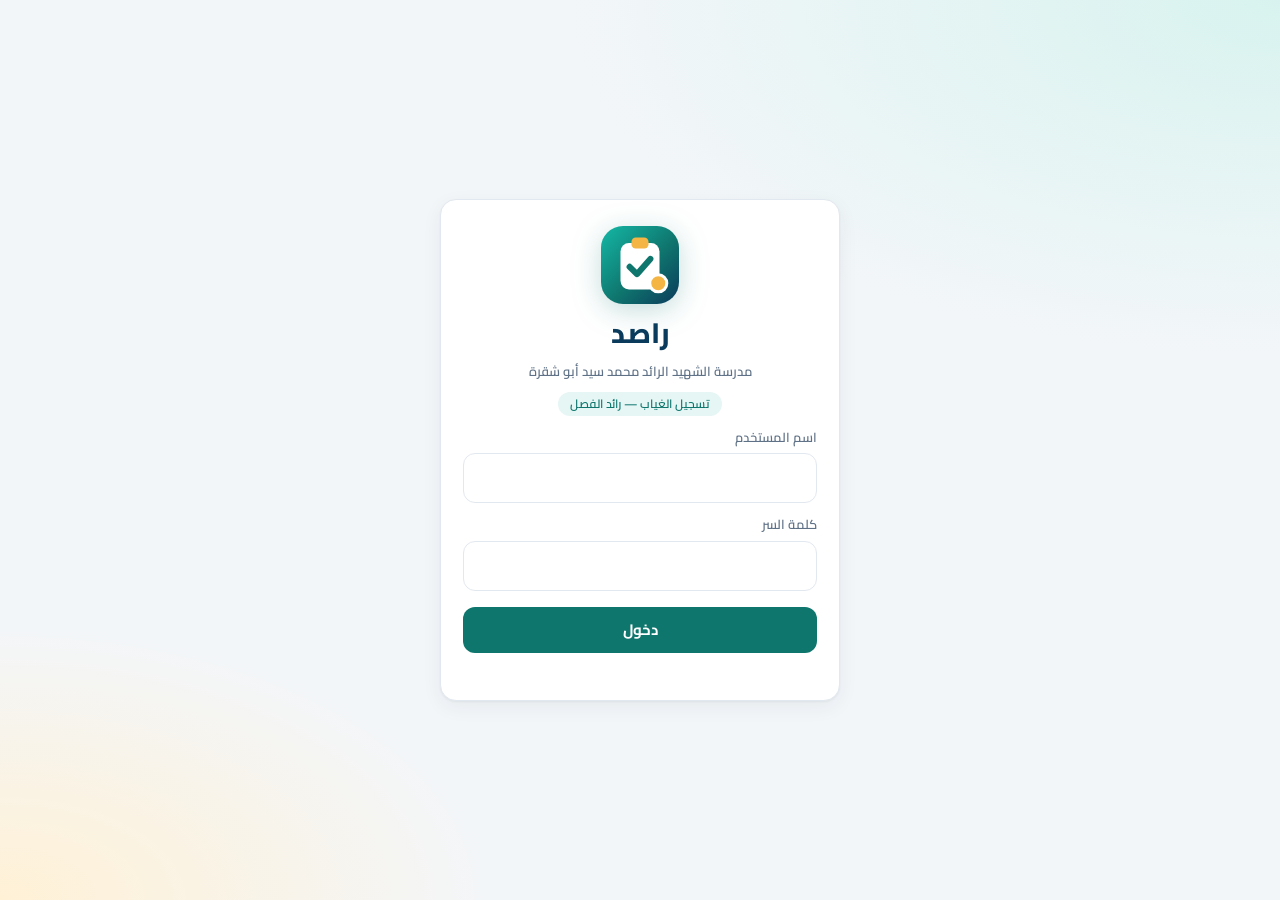
<file: raed.html>
<!DOCTYPE html>
<html lang="ar" dir="rtl">
<head>
<meta charset="utf-8">
<meta name="viewport" content="width=device-width, initial-scale=1, viewport-fit=cover">
<meta name="theme-color" content="#0f766e">
<title>راصد — الرائد</title>
<link href="https://fonts.googleapis.com/css2?family=Cairo:wght@500;600;700;800&display=swap" rel="stylesheet">
<link rel="stylesheet" href="rased.css">
<style>
.stick{position:sticky;top:0;z-index:20}.stick .top{position:static}.bar2{background:#fff;border-bottom:1px solid var(--line);box-shadow:0 4px 12px rgba(15,34,54,.05)}
.bar2 .wrap{display:grid;grid-template-columns:1fr;gap:10px;padding-top:12px;padding-bottom:12px}
.tools{display:grid;grid-template-columns:1fr 1fr;gap:8px}
.tools input{padding:10px 12px;font-size:15px}
.sum{display:grid;grid-template-columns:repeat(3,1fr);gap:8px}
.sum div{background:var(--soft);border-radius:12px;padding:6px 4px;text-align:center;font-size:12px;color:var(--mute)}
.sum b{display:block;font-size:22px;line-height:1.2;color:var(--brand-ink)}
.sum .a{background:var(--red-soft);color:#b42328}.sum .a b{color:var(--red)}
.sum .p{background:var(--green-soft);color:#11803a}.sum .p b{color:var(--green)}
.state{margin:14px 0 4px;padding:11px 14px;border-radius:12px;font-size:13.5px;display:flex;gap:8px;align-items:center}
.state.done{background:var(--green-soft);color:#11803a}.state.new{background:var(--gold-soft);color:#7a5200}.state.pend{background:#eef2ff;color:#3346a8}
.state.off{background:var(--red-soft);color:#b42328}
.list{display:grid;grid-template-columns:1fr;gap:8px;margin:12px 0 120px}
.st{display:flex;align-items:center;gap:12px;background:#fff;border:1.5px solid var(--line);border-radius:14px;padding:11px 12px;cursor:pointer;
  user-select:none;-webkit-tap-highlight-color:transparent;transition:background .12s,border-color .12s;text-align:right;width:100%}
.st:hover{border-color:var(--brand2)}
.st .n{width:34px;height:34px;border-radius:10px;background:var(--brand-soft);color:var(--brand);display:flex;align-items:center;justify-content:center;font-size:14px;font-weight:800;flex:none}
.st .nm{flex:1;min-width:0;font-size:15px}
.st .nm small{display:block;font-size:11.5px;color:var(--mute);font-weight:600}
.st .tg{font-size:12px;padding:4px 10px;border-radius:20px;background:var(--green-soft);color:#11803a;flex:none}
.st.abs{background:var(--red-soft);border-color:#f3b4b6}
.st.abs .n{background:var(--red);color:#fff}.st.abs .tg{background:var(--red);color:#fff}
.save{position:fixed;left:0;right:0;bottom:0;background:rgba(255,255,255,.96);backdrop-filter:blur(8px);border-top:1px solid var(--line);z-index:18;
  padding:10px 0 calc(10px + env(safe-area-inset-bottom,0px))}
.save .wrap{display:flex;gap:8px}
.save .btn-p{flex:1;font-size:16px;padding:14px}
@media(min-width:640px){.bar2 .wrap{grid-template-columns:1.2fr 1fr;align-items:center}.list{grid-template-columns:1fr 1fr}}
@media(min-width:1000px){.list{grid-template-columns:1fr 1fr 1fr}.bar2 .wrap{grid-template-columns:1fr 1fr}}
</style>
</head>
<body>

<!-- الدخول -->
<section id="login" class="login">
 <form class="card" id="lf" autocomplete="on">
  <div class="lg" id="lg"></div>
  <label for="u">اسم المستخدم</label><input id="u" autocomplete="username" autocapitalize="none" spellcheck="false" required>
  <label for="p">كلمة السر</label><input id="p" type="password" autocomplete="current-password" required>
  <button class="btn btn-p full" style="margin-top:16px" id="go">دخول</button>
  <div class="err" id="lerr"></div>
  <div class="demo hide" id="demo">وضع تجريبي — حساب كل رائد: <b>raed1 / 1111</b> لأولى أول، <b>raed2 / 2222</b> لأولى ثاني… لحد <b>raed7 / 7777</b></div>
 </form>
</section>

<!-- التطبيق -->
<section id="app" class="hide">
 <div class="stick"><header class="top"><div class="wrap">
  <div class="brand" id="hb"></div>
  <div class="act"><span class="net" id="net"></span><button class="ghost" id="out">خروج</button></div>
 </div></header>
 <div class="bar2"><div class="wrap">
  <div class="tools">
   <input type="date" id="day" aria-label="التاريخ">
   <input type="search" id="q" placeholder="بحث بالاسم…" aria-label="بحث">
  </div>
  <div class="sum"><div class="p"><b id="np">0</b>حاضر</div><div class="a"><b id="na">0</b>غائب</div><div><b id="nt">0</b>الإجمالي</div></div>
 </div></div></div>
 <main class="wrap">
  <div class="state" id="state"></div>
  <p class="hint" style="margin:6px 2px 0">اضغط على اسم الطالب <b>الغائب</b> بس — الباقي بيتسجّل حاضر.</p>
  <div class="list" id="list"></div>
  <footer>Powered by <a href="https://ahmedelhendway0-byte.github.io/portfolio/" target="_blank" rel="noopener">HINDAWY</a></footer>
 </main>
 <div class="save"><div class="wrap">
  <button class="btn btn-o" id="clr" title="الكل حاضر">الكل حاضر</button>
  <button class="btn btn-p" id="sv">تسجيل الغياب</button>
 </div></div>
</section>

<script src="config.js"></script>
<script src="rased-core.js"></script>
<script>
(function(){
var $=RS.$,esc=RS.esc;RS.init("raed");
var S=null,D=null,abs={},day=RS.today(),clsName="";

$("lg").innerHTML=RS.logo()+'<h1>راصد</h1><p>'+esc(CONFIG.SCHOOL_NAME)+'</p><span class="tag">تسجيل الغياب — رائد الفصل</span>';
if(RS.isDemo())$("demo").classList.remove("hide");

$("lf").onsubmit=function(e){e.preventDefault();$("go").disabled=true;$("lerr").textContent="";
 RS.login($("u").value,$("p").value,["raed"]).then(function(r){$("go").disabled=false;
  if(!r.ok){$("lerr").textContent=r.error;return}
  $("p").value="";start(r.session)})};
$("out").onclick=function(){if(RS.outbox().length&&!confirm("في غياب محفوظ على الجهاز لسه متبعتش. هيتبعت أول ما تدخل تاني والنت شغال. تخرج؟"))return;
 RS.logout();S=null;$("app").classList.add("hide");$("login").classList.remove("hide")};

var drawNet=RS.netBadge($("net"));
function start(s){S=s;$("login").classList.add("hide");$("app").classList.remove("hide");
 $("day").max=RS.today();$("day").value=day;
 D=RS.cached(s);if(D)render();else $("list").innerHTML='<p class="hint">جاري تحميل قائمة الفصل…</p>';
 refresh()}
function refresh(){RS.flush().then(function(){return RS.fetchData(S)}).then(function(d){D=d;render()},function(e){
  if(!RS.session()){location.reload();return}
  if(!D)$("list").innerHTML='<div class="state off">مفيش نت ولسه القائمة متحمّلتش على الجهاز ده. شغّل النت مرة واحدة وافتح تاني.</div>';
  drawNet()})}
window.addEventListener("online",function(){if(S)RS.flush().then(function(r){if(r.sent)RS.toast("اتبعت الغياب المحفوظ ("+r.sent+")","ok");drawNet();refresh()})});

function rows(){return RS.merged(D)}
function rec(){return rows().filter(function(r){return r.date===day&&+r.classId===+S.user.classId})[0]}
function loadDay(){abs={};var r=rec();if(r)(r.absent||[]).forEach(function(id){abs[id]=true})}
function render(){
 var c=(D.classes||[])[0];clsName=c?c.name:"فصل "+S.user.classId;
 $("hb").innerHTML=RS.logo()+'<div style="min-width:0"><h1>'+esc(clsName)+'</h1><p>'+esc(S.user.name||S.u)+' · '+esc(CONFIG.SCHOOL_NAME)+'</p></div>';
 document.title="راصد — "+clsName;loadDay();draw();drawNet()}
function termAbs(id){var n=0;rows().forEach(function(r){if((r.absent||[]).indexOf(id)!==-1)n++});return n}
function draw(){
 var st=D.students||[],q=$("q").value.trim(),h="",na=0,r=rec();
 st.forEach(function(s,i){var a=!!abs[s.id];if(a)na++;
  if(q&&String(s.name).indexOf(q)===-1)return;
  var t=termAbs(s.id);
  h+='<button type="button" class="st'+(a?" abs":"")+'" data-id="'+s.id+'"><span class="n">'+(i+1)+'</span><span class="nm">'+esc(s.name)+
   '<small>'+(t?"غاب "+t+" يوم من بداية الترم":"منتظم")+'</small></span><span class="tg">'+(a?"غائب":"حاضر")+'</span></button>'});
 $("list").innerHTML=h||'<p class="hint">مفيش أسماء مطابقة.</p>';
 $("na").textContent=na;$("np").textContent=st.length-na;$("nt").textContent=st.length;
 var el=$("state");
 if(!RS.isSchoolDay(day)){el.className="state off";el.textContent="اليوم ده إجازة ("+RS.arDate(day)+") — اتأكد من التاريخ."}
 else if(r&&r.pending){el.className="state pend";el.textContent="محفوظ على الجهاز وهيتبعت للشيت أول ما النت يرجع — "+RS.arDate(day)}
 else if(r){el.className="state done";el.textContent="✓ اتسجّل "+RS.arDate(day)+" — "+RS.arTime(r.at)+". لو عدّلت ودوست تسجيل هيتحدّث نفس السجل."}
 else{el.className="state new";el.textContent="لسه ماتسجلش غياب "+RS.arDate(day)}
 $("sv").textContent=r?"تحديث الغياب ("+na+" غائب)":"تسجيل الغياب ("+na+" غائب)"}

$("list").addEventListener("click",function(e){var b=e.target.closest(".st");if(!b)return;var id=+b.dataset.id;abs[id]=!abs[id];draw()});
$("q").oninput=draw;
$("day").onchange=function(){var v=this.value;if(!v||v>RS.today()){this.value=day;return}day=v;loadDay();draw()};
$("clr").onclick=function(){abs={};draw()};
$("sv").onclick=function(){
 if(!RS.isSchoolDay(day)&&!confirm("اليوم ده إجازة. تسجّل برضه؟"))return;
 var ids=(D.students||[]).filter(function(s){return abs[s.id]}).map(function(s){return s.id});
 $("sv").disabled=true;
 RS.queueSave(S,{date:day,classId:S.user.classId,absent:ids}).then(function(r){$("sv").disabled=false;
  if(r.failed&&r.failed.length)RS.toast(r.failed[0],"bad");
  else if(r.left)RS.toast("مفيش نت — اتحفظ على الجهاز وهيتبعت لوحده أول ما النت يرجع");
  else RS.toast("✓ اتسجّل الغياب — "+ids.length+" غائب","ok");
  draw();drawNet();if(!r.left)refresh()})};
setInterval(function(){if(S&&navigator.onLine&&RS.outbox().length)RS.flush().then(function(r){drawNet();if(r.sent)refresh()})},30000);

RS.prefill($("u"),$("p"));var s0=RS.session();if(s0)start(s0);
})();
</script>
</body>
</html>
</file>
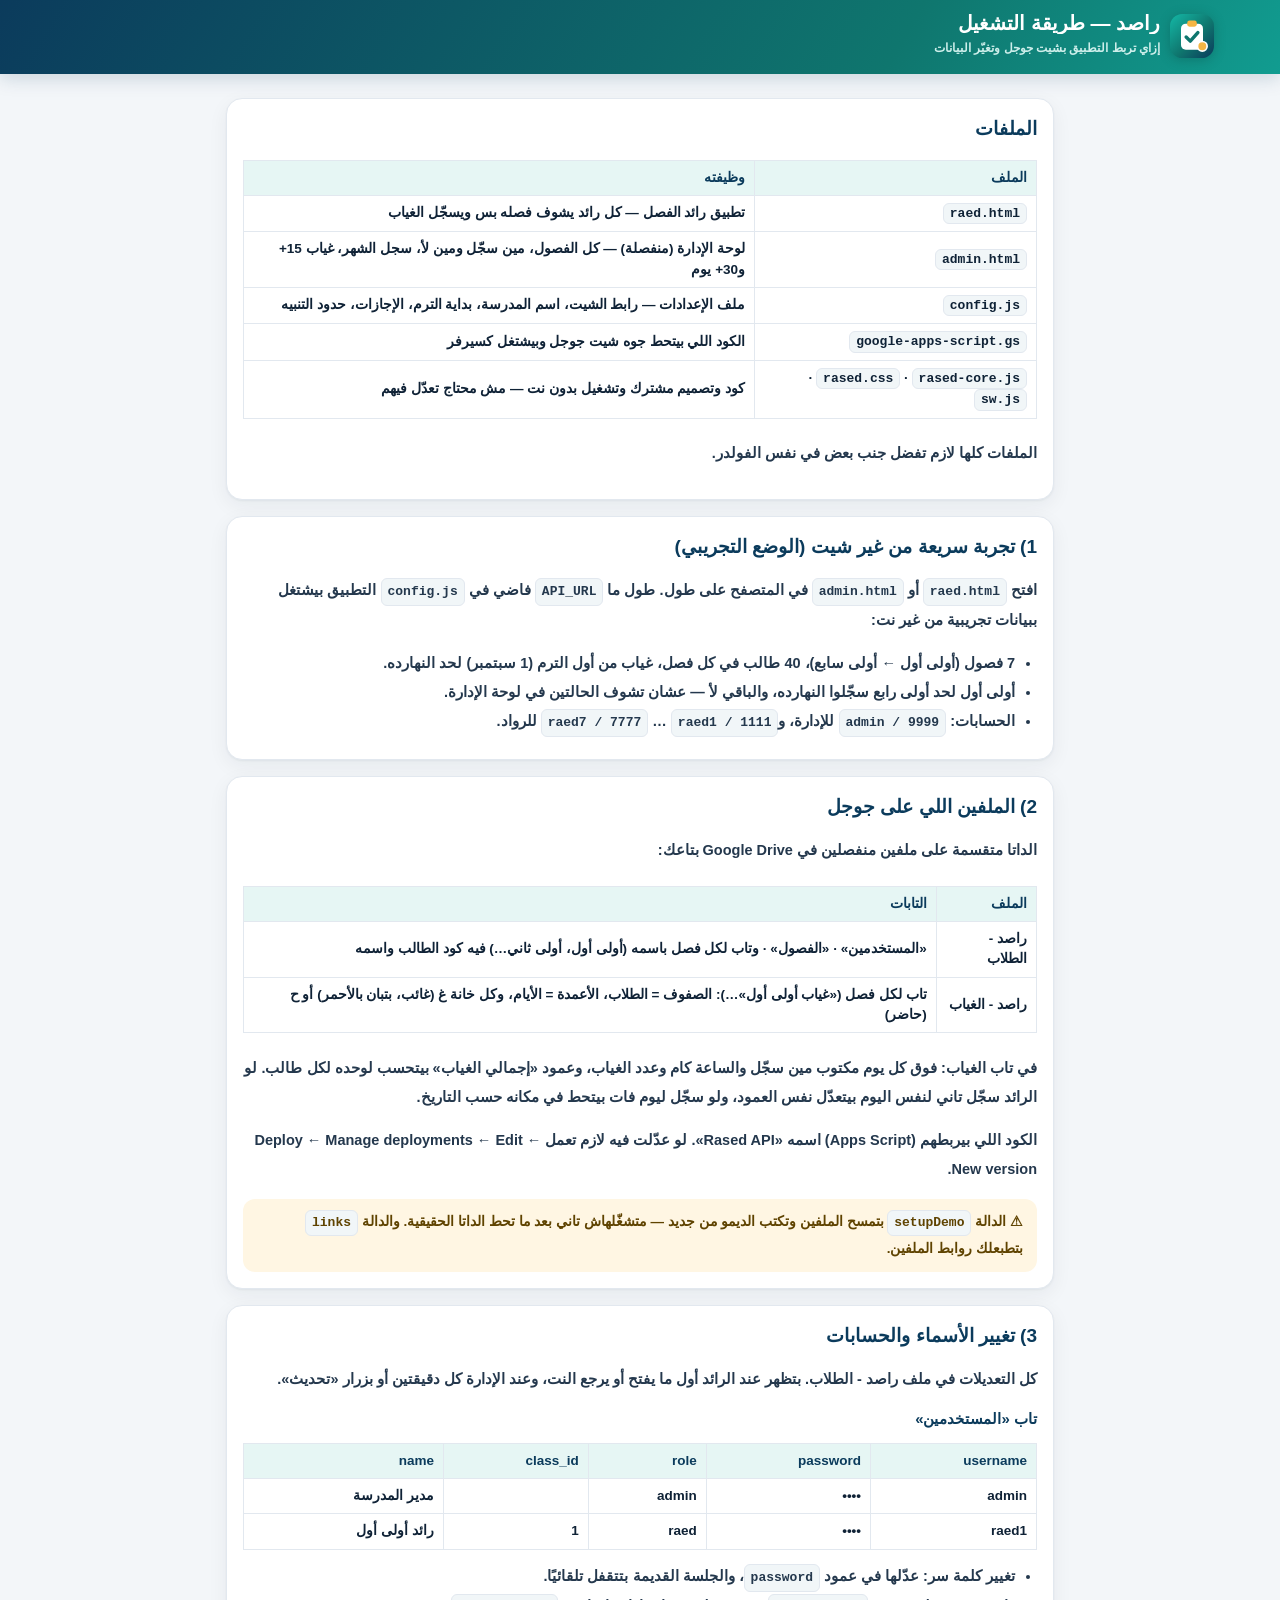
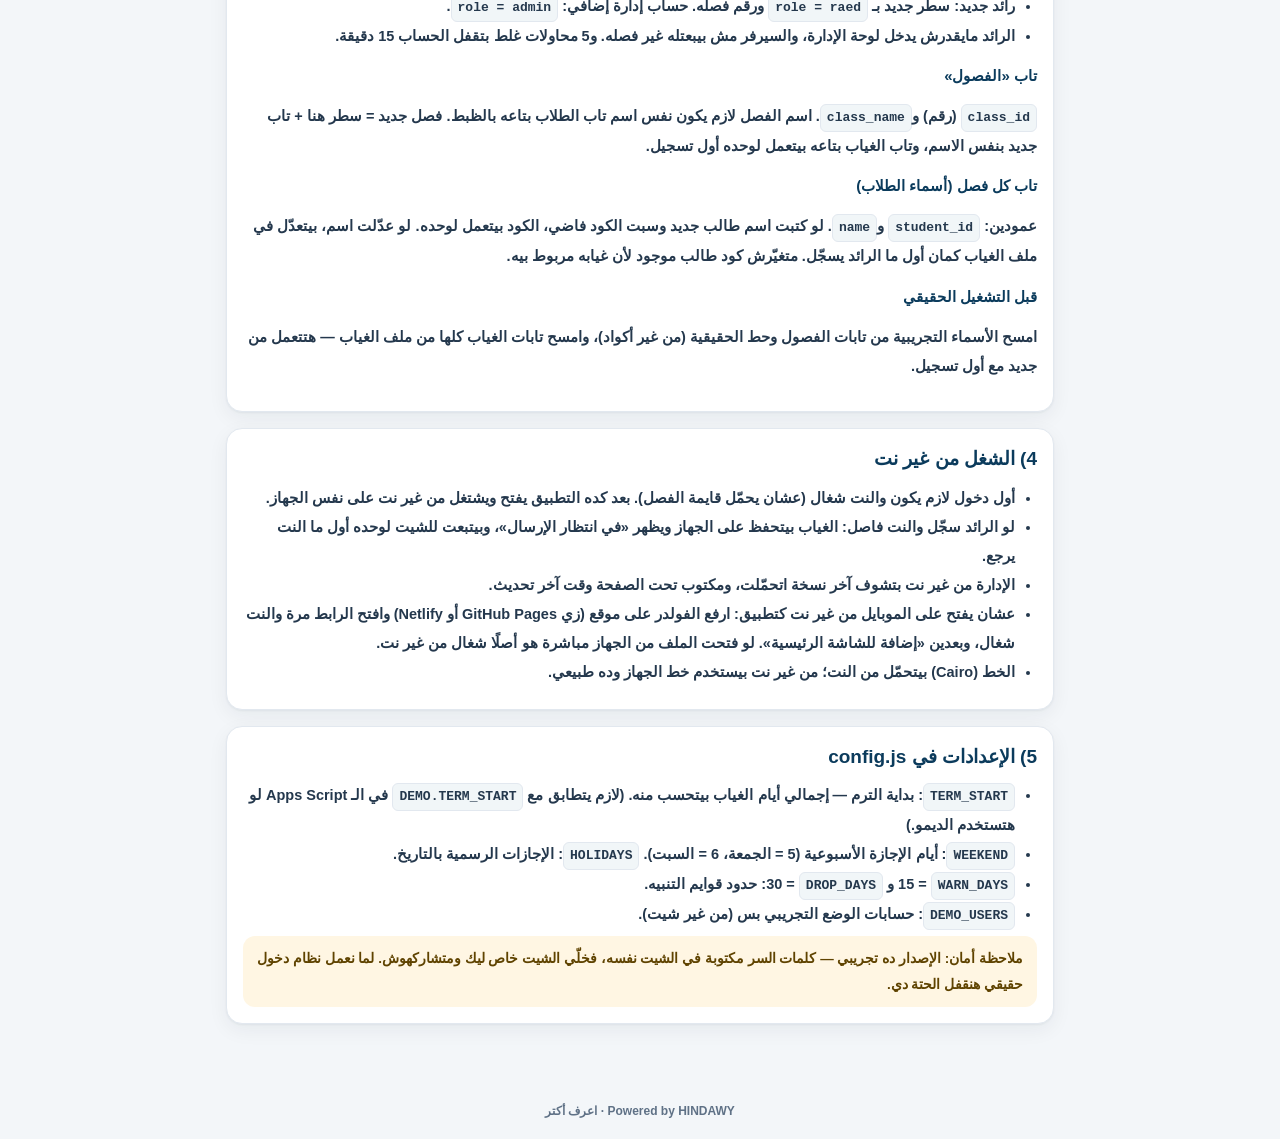
<file: طريقة-التشغيل.html>
<!DOCTYPE html>
<html lang="ar" dir="rtl">
<head>
<meta charset="utf-8">
<meta name="viewport" content="width=device-width, initial-scale=1">
<title>راصد — طريقة التشغيل</title>
<link rel="stylesheet" href="rased.css">
<style>
main{max-width:860px;margin:0 auto;padding:24px 16px 40px}
.card{margin-bottom:16px}h2{font-size:19px;margin-bottom:10px}h3{font-size:15px;margin:14px 0 6px}
p,li{font-size:14.5px;line-height:2;color:#24384d}ol,ul{padding-inline-start:22px;margin:6px 0}
code{direction:ltr;display:inline-block;background:var(--soft);border:1px solid var(--line);border-radius:6px;padding:0 6px;font-size:13px;font-family:Consolas,monospace}
table{border-collapse:collapse;width:100%;font-size:13.5px;margin:6px 0}td,th{border:1px solid var(--line);padding:7px 9px;text-align:right}th{background:var(--brand-soft);color:var(--brand-ink)}
.tbl{overflow-x:auto}.note{background:var(--gold-soft);border-radius:12px;padding:10px 14px;font-size:13.5px;line-height:1.9;color:#5f4300}
</style>
</head>
<body>
<header class="top"><div class="wrap"><div class="brand"><div id="lg" style="display:contents"></div><div><h1>راصد — طريقة التشغيل</h1><p>إزاي تربط التطبيق بشيت جوجل وتغيّر البيانات</p></div></div></div></header>
<main>

<div class="card"><h2>الملفات</h2>
<div class="tbl"><table>
<tr><th>الملف</th><th>وظيفته</th></tr>
<tr><td><code>raed.html</code></td><td>تطبيق رائد الفصل — كل رائد يشوف فصله بس ويسجّل الغياب</td></tr>
<tr><td><code>admin.html</code></td><td>لوحة الإدارة (منفصلة) — كل الفصول، مين سجّل ومين لأ، سجل الشهر، غياب 15+ و30+ يوم</td></tr>
<tr><td><code>config.js</code></td><td><b>ملف الإعدادات</b> — رابط الشيت، اسم المدرسة، بداية الترم، الإجازات، حدود التنبيه</td></tr>
<tr><td><code>google-apps-script.gs</code></td><td>الكود اللي بيتحط جوه شيت جوجل وبيشتغل كسيرفر</td></tr>
<tr><td><code>rased-core.js</code> · <code>rased.css</code> · <code>sw.js</code></td><td>كود وتصميم مشترك وتشغيل بدون نت — مش محتاج تعدّل فيهم</td></tr>
</table></div>
<p>الملفات كلها لازم تفضل جنب بعض في نفس الفولدر.</p>
</div>

<div class="card"><h2>1) تجربة سريعة من غير شيت (الوضع التجريبي)</h2>
<p>افتح <code>raed.html</code> أو <code>admin.html</code> في المتصفح على طول. طول ما <code>API_URL</code> فاضي في <code>config.js</code> التطبيق بيشتغل ببيانات تجريبية من غير نت:</p>
<ul><li>7 فصول (أولى أول ← أولى سابع)، 40 طالب في كل فصل، غياب من أول الترم (1 سبتمبر) لحد النهارده.</li>
<li>أولى أول لحد أولى رابع سجّلوا النهارده، والباقي لأ — عشان تشوف الحالتين في لوحة الإدارة.</li>
<li>الحسابات: <code>admin / 9999</code> للإدارة، و<code>raed1 / 1111</code> … <code>raed7 / 7777</code> للرواد.</li></ul>
</div>

<div class="card"><h2>2) الملفين اللي على جوجل</h2>
<p>الداتا متقسمة على <b>ملفين منفصلين</b> في Google Drive بتاعك:</p>
<div class="tbl"><table>
<tr><th>الملف</th><th>التابات</th></tr>
<tr><td><b>راصد - الطلاب</b></td><td>«المستخدمين» · «الفصول» · وتاب لكل فصل باسمه (أولى أول، أولى ثاني…) فيه كود الطالب واسمه</td></tr>
<tr><td><b>راصد - الغياب</b></td><td>تاب لكل فصل («غياب أولى أول»…): الصفوف = الطلاب، الأعمدة = الأيام، وكل خانة <b>غ</b> (غائب، بتبان بالأحمر) أو <b>ح</b> (حاضر)</td></tr>
</table></div>
<p>في تاب الغياب: فوق كل يوم مكتوب مين سجّل والساعة كام وعدد الغياب، وعمود «إجمالي الغياب» بيتحسب لوحده لكل طالب. لو الرائد سجّل تاني لنفس اليوم بيتعدّل نفس العمود، ولو سجّل ليوم فات بيتحط في مكانه حسب التاريخ.</p>
<p>الكود اللي بيربطهم (Apps Script) اسمه «Rased API». لو عدّلت فيه لازم تعمل <b>Deploy ← Manage deployments ← Edit ← New version</b>.</p>
<div class="note">⚠ الدالة <code>setupDemo</code> بتمسح الملفين وتكتب الديمو من جديد — متشغّلهاش تاني بعد ما تحط الداتا الحقيقية. والدالة <code>links</code> بتطبعلك روابط الملفين.</div>
</div>

<div class="card"><h2>3) تغيير الأسماء والحسابات</h2>
<p>كل التعديلات في ملف <b>راصد - الطلاب</b>. بتظهر عند الرائد أول ما يفتح أو يرجع النت، وعند الإدارة كل دقيقتين أو بزرار «تحديث».</p>
<h3>تاب «المستخدمين»</h3>
<div class="tbl"><table><tr><th>username</th><th>password</th><th>role</th><th>class_id</th><th>name</th></tr>
<tr><td>admin</td><td>••••</td><td>admin</td><td></td><td>مدير المدرسة</td></tr>
<tr><td>raed1</td><td>••••</td><td>raed</td><td>1</td><td>رائد أولى أول</td></tr></table></div>
<ul><li>تغيير كلمة سر: عدّلها في عمود <code>password</code>، والجلسة القديمة بتتقفل تلقائيًا.</li>
<li>رائد جديد: سطر جديد بـ <code>role = raed</code> ورقم فصله. حساب إدارة إضافي: <code>role = admin</code>.</li>
<li>الرائد مايقدرش يدخل لوحة الإدارة، والسيرفر مش بيبعتله غير فصله. و5 محاولات غلط بتقفل الحساب 15 دقيقة.</li></ul>
<h3>تاب «الفصول»</h3><p><code>class_id</code> (رقم) و<code>class_name</code>. <b>اسم الفصل لازم يكون نفس اسم تاب الطلاب بتاعه بالظبط.</b> فصل جديد = سطر هنا + تاب جديد بنفس الاسم، وتاب الغياب بتاعه بيتعمل لوحده أول تسجيل.</p>
<h3>تاب كل فصل (أسماء الطلاب)</h3><p>عمودين: <code>student_id</code> و<code>name</code>. لو كتبت اسم طالب جديد وسبت الكود فاضي، الكود بيتعمل لوحده. لو عدّلت اسم، بيتعدّل في ملف الغياب كمان أول ما الرائد يسجّل. متغيّرش كود طالب موجود لأن غيابه مربوط بيه.</p>
<h3>قبل التشغيل الحقيقي</h3><p>امسح الأسماء التجريبية من تابات الفصول وحط الحقيقية (من غير أكواد)، وامسح تابات الغياب كلها من ملف الغياب — هتتعمل من جديد مع أول تسجيل.</p>
</div>

<div class="card"><h2>4) الشغل من غير نت</h2>
<ul><li>أول دخول لازم يكون والنت شغال (عشان يحمّل قايمة الفصل). بعد كده التطبيق يفتح ويشتغل من غير نت على نفس الجهاز.</li>
<li>لو الرائد سجّل والنت فاصل: الغياب بيتحفظ على الجهاز ويظهر «في انتظار الإرسال»، وبيتبعت للشيت لوحده أول ما النت يرجع.</li>
<li>الإدارة من غير نت بتشوف آخر نسخة اتحمّلت، ومكتوب تحت الصفحة وقت آخر تحديث.</li>
<li>عشان يفتح على الموبايل من غير نت كتطبيق: ارفع الفولدر على موقع (زي GitHub Pages أو Netlify) وافتح الرابط مرة والنت شغال، وبعدين «إضافة للشاشة الرئيسية». لو فتحت الملف من الجهاز مباشرة هو أصلًا شغال من غير نت.</li>
<li>الخط (Cairo) بيتحمّل من النت؛ من غير نت بيستخدم خط الجهاز وده طبيعي.</li></ul>
</div>

<div class="card"><h2>5) الإعدادات في config.js</h2>
<ul><li><code>TERM_START</code>: بداية الترم — إجمالي أيام الغياب بيتحسب منه. (لازم يتطابق مع <code>DEMO.TERM_START</code> في الـ Apps Script لو هتستخدم الديمو.)</li>
<li><code>WEEKEND</code>: أيام الإجازة الأسبوعية (5 = الجمعة، 6 = السبت). <code>HOLIDAYS</code>: الإجازات الرسمية بالتاريخ.</li>
<li><code>WARN_DAYS</code> = 15 و <code>DROP_DAYS</code> = 30: حدود قوايم التنبيه.</li>
<li><code>DEMO_USERS</code>: حسابات الوضع التجريبي بس (من غير شيت).</li></ul>
<div class="note">ملاحظة أمان: الإصدار ده تجريبي — كلمات السر مكتوبة في الشيت نفسه، فخلّي الشيت خاص ليك ومتشاركهوش. لما نعمل نظام دخول حقيقي هنقفل الحتة دي.</div>
</div>
</main>
<footer>Powered by <a href="https://ahmedelhendway0-byte.github.io/portfolio/" target="_blank" rel="noopener">HINDAWY</a> · <a href="https://ahmedelhendway0-byte.github.io/portfolio/" target="_blank" rel="noopener">اعرف أكتر</a></footer>
<script src="rased-core.js"></script>
<script>document.getElementById("lg").innerHTML=RS.logo();</script>
</body>
</html>
</file>
<file: rased.css>
/* راصد — التصميم المشترك */
:root{
  --bg:#f3f6f9; --card:#ffffff; --ink:#0f2236; --mute:#5f7186; --line:#e2e8ef; --soft:#f1f6f8;
  --brand:#0f766e; --brand2:#14b8a6; --brand-ink:#0b3b5c; --brand-soft:#e6f6f4;
  --gold:#f5b544; --gold-soft:#fff6e3;
  --red:#e5484d; --red-soft:#fdecec; --green:#16a34a; --green-soft:#e8f7ee; --gray:#b4bfcc;
  --r:16px; --shadow:0 1px 2px rgba(15,34,54,.05),0 6px 20px rgba(15,34,54,.06);
}
*{box-sizing:border-box}
html{-webkit-text-size-adjust:100%}
body{margin:0;background:var(--bg);color:var(--ink);font-family:Cairo,"Segoe UI",Tahoma,Arial,sans-serif;font-weight:600;line-height:1.5;
  padding-bottom:env(safe-area-inset-bottom,0px)}
button,input,select{font:inherit;color:inherit}
button{cursor:pointer}
.hide{display:none!important}
h1,h2,h3{margin:0;font-weight:800;color:var(--brand-ink)}
.wrap{max-width:1180px;margin:0 auto;padding:0 16px}

/* الهيدر */
.top{background:linear-gradient(120deg,var(--brand-ink),var(--brand) 70%,#119c90);color:#fff;
  padding:calc(12px + env(safe-area-inset-top,0px)) 0 14px;position:sticky;top:0;z-index:20;box-shadow:0 4px 18px rgba(11,59,92,.18)}
.top .wrap{display:flex;align-items:center;gap:12px}
.brand{display:flex;align-items:center;gap:10px;min-width:0;flex:1}
.brand svg{width:44px;height:44px;flex:none;filter:drop-shadow(0 2px 6px rgba(0,0,0,.18))}
.brand h1{color:#fff;font-size:20px;line-height:1.1}
.brand p{margin:2px 0 0;font-size:12px;color:#cdeeea;white-space:nowrap;overflow:hidden;text-overflow:ellipsis}
.top .act{display:flex;gap:8px;align-items:center}
.ghost{background:rgba(255,255,255,.14);border:1px solid rgba(255,255,255,.28);color:#fff;border-radius:10px;padding:7px 12px;font-size:13px}
.ghost:hover{background:rgba(255,255,255,.24)}

.net{display:inline-flex;align-items:center;gap:6px;font-size:12px;padding:5px 10px;border-radius:20px;background:rgba(255,255,255,.14);color:#fff;white-space:nowrap}
.net i{width:8px;height:8px;border-radius:50%;background:#7ee2b8}
.net.off i{background:#ff8a8e}.net.wait i{background:var(--gold)}

/* عناصر عامة */
.card{background:var(--card);border:1px solid var(--line);border-radius:var(--r);padding:16px;box-shadow:var(--shadow)}
label{display:block;font-size:13px;color:var(--mute);margin:12px 0 6px}
input,select{width:100%;font-size:16px;padding:12px 13px;border:1.5px solid var(--line);border-radius:12px;background:#fff}
input:focus,select:focus{outline:none;border-color:var(--brand2);box-shadow:0 0 0 4px rgba(20,184,166,.15)}
button:focus-visible{outline:3px solid var(--brand2);outline-offset:2px}
.btn{border:0;border-radius:12px;padding:12px 18px;font-size:15px;font-weight:700;display:inline-flex;align-items:center;justify-content:center;gap:8px}
.btn-p{background:var(--brand);color:#fff}.btn-p:hover{background:#0c625b}
.btn-g{background:var(--gold);color:#3b2a00}.btn-g:hover{background:#eba52a}
.btn-o{background:#fff;color:var(--brand-ink);border:1.5px solid var(--line)}.btn-o:hover{border-color:var(--brand2)}
.btn:disabled{opacity:.6;cursor:default}
.full{width:100%}
.hint{font-size:12.5px;color:var(--mute);margin:8px 0 0;line-height:1.8}
.err{color:var(--red);font-size:13px;margin-top:8px;min-height:1em}

/* صفحة الدخول */
.login{min-height:100vh;display:flex;align-items:center;justify-content:center;padding:24px 16px;
  background:radial-gradient(1200px 600px at 100% 0,#d8f3ef 0,transparent 60%),radial-gradient(900px 500px at 0 100%,#fff1d6 0,transparent 55%),var(--bg)}
.login .card{width:100%;max-width:400px;padding:26px 22px}
.login .lg{display:flex;flex-direction:column;align-items:center;text-align:center;gap:8px;margin-bottom:8px}
.login .lg svg{width:78px;height:78px;filter:drop-shadow(0 6px 14px rgba(15,118,110,.25))}
.login .lg h1{font-size:28px}.login .lg p{margin:0;color:var(--mute);font-size:13px}
.login .tag{display:inline-block;background:var(--brand-soft);color:var(--brand);font-size:12px;padding:3px 12px;border-radius:20px;margin-top:2px}
.demo{background:var(--gold-soft);border:1px dashed #f0c56b;border-radius:12px;padding:10px 12px;margin-top:14px;font-size:12.5px;color:#6b4a00;line-height:1.9}
.demo b{direction:ltr;display:inline-block}

.chip{display:inline-flex;align-items:center;gap:4px;font-size:12px;padding:3px 10px;border-radius:20px;white-space:nowrap;background:var(--soft);color:var(--mute)}
.chip.red{background:var(--red-soft);color:#b42328}.chip.green{background:var(--green-soft);color:#11803a}
.chip.gold{background:var(--gold-soft);color:#8a5a00}.chip.brand{background:var(--brand-soft);color:var(--brand)}

.toast{position:fixed;left:50%;bottom:calc(90px + env(safe-area-inset-bottom,0px));transform:translate(-50%,20px);opacity:0;background:var(--brand-ink);color:#fff;
  padding:11px 18px;border-radius:12px;font-size:14px;z-index:100;transition:.25s;box-shadow:var(--shadow);max-width:calc(100vw - 32px);text-align:center}
.toast.show{opacity:1;transform:translate(-50%,0)}.toast.bad{background:var(--red)}.toast.ok{background:var(--green)}
footer{text-align:center;color:var(--mute);font-size:12px;padding:22px 0 30px}
footer a{color:inherit;font-weight:800;text-decoration:none}footer a:hover{text-decoration:underline}
.brand h1{white-space:nowrap;overflow:hidden;text-overflow:ellipsis}
@media (max-width:520px){.net{font-size:0;padding:6px;gap:0}.net i{width:10px;height:10px}.ghost{padding:7px 10px}.brand svg{width:38px;height:38px}.brand h1{font-size:18px}}
</file>
